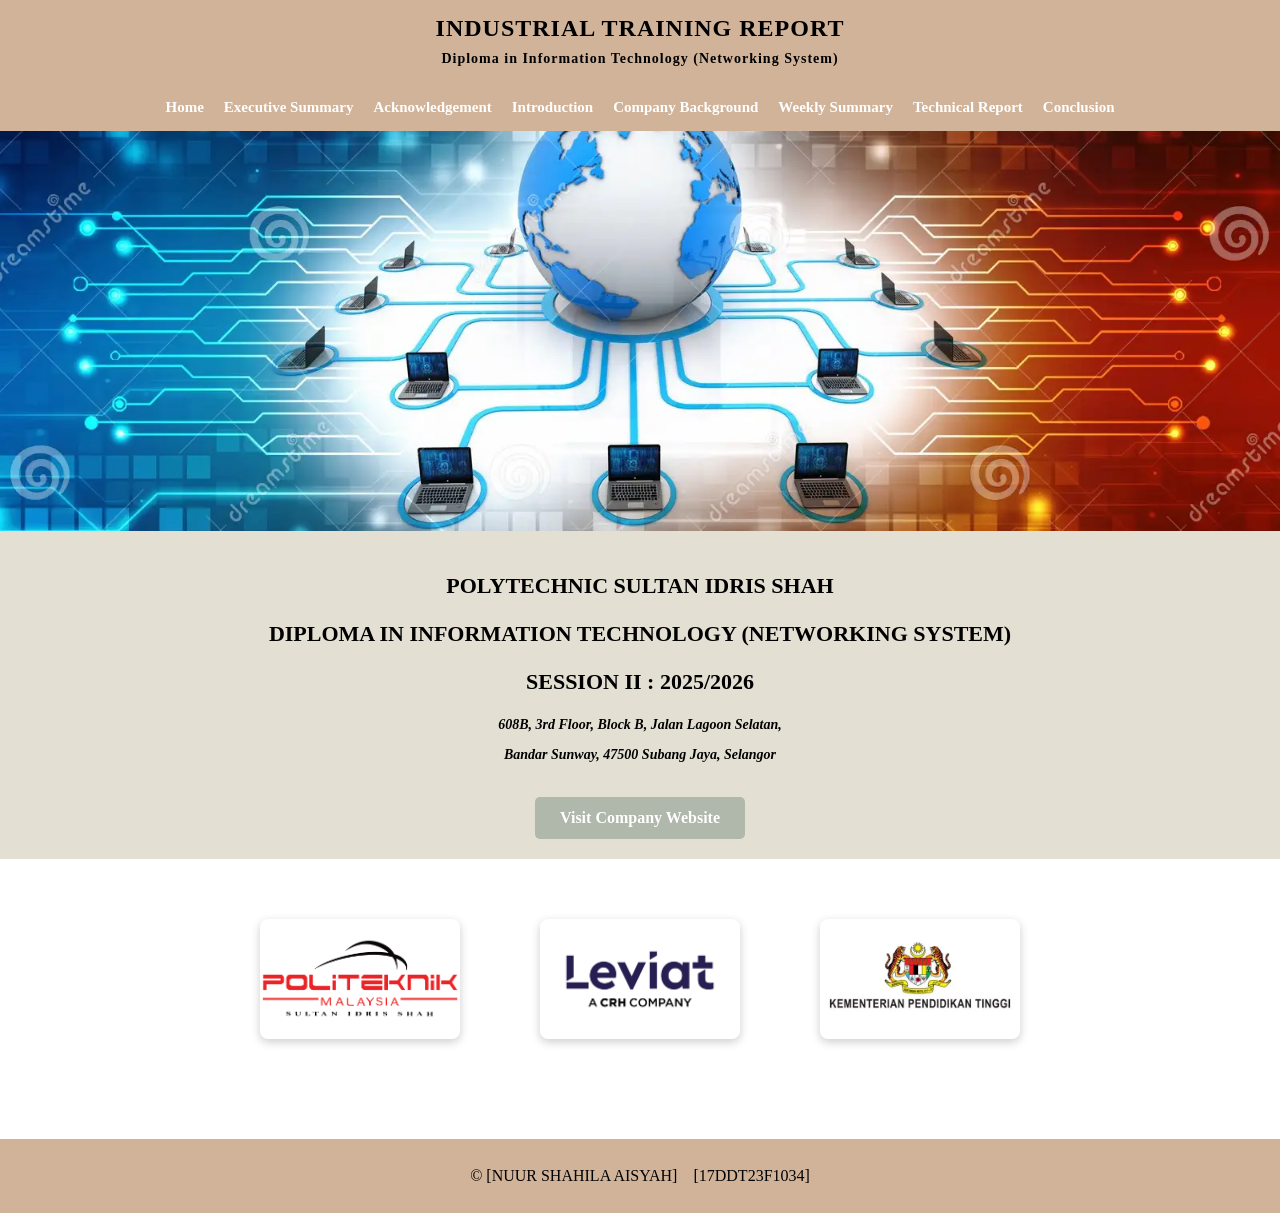
<file: index.html>
<!DOCTYPE html>
<html>
<head>

<meta name="viewport" content="width=device-width, initial-scale=1.0">

<title>Industrial Training Report</title>

<style>

body{
margin:0;
font-family:"Times New Roman", Times, serif;
}

.header{
background:#D1B399;
color:black;
text-align:center;
padding:15px;
font-size:24px;
font-weight:bold;
letter-spacing:1px;
}


nav{
background:#D1B399;
padding:15px;
position:relative;
text-align:center;
}

.nav-links{
display:flex;
justify-content:center;
align-items:center;
flex-wrap:wrap;
gap:20px;
}

.nav-links a{
color:white;
text-decoration:none;
font-weight:bold;
position:relative;
font-size:15px;
}

.nav-links a::after{
content:"";
width:0%;
height:2px;
background:white;
position:absolute;
left:0;
bottom:-4px;
transition:0.3s;
}

.nav-links a:hover::after{
width:100%;
}

.menu-toggle{
display:none;
font-size:24px;
color:white;
font-weight:bold;
cursor:pointer;
text-align:left;
}


.hero{
background-image:url("image/background.png.png");
background-size:cover;
background-position:center;
height:400px;
}


.title-section{
background:#E3DFD2;
color:black;
text-align:center;
padding:20px 15px;
font-size:22px;
font-weight:bold;
}

.website-btn{
display:inline-block;
margin-top:20px;
padding:12px 25px;
background:#B0B7AB;
color:white;
text-decoration:none;
border-radius:5px;
font-size:16px;
transition:0.3s;
}

.website-btn:hover{
background:#FFFFCC;
color:black;
}


.logo-section{
display:flex;
justify-content:center;
align-items:center;
gap:80px;
padding:60px;
background:white;
flex-wrap:wrap;
}

.logo-box{
width:200px;
height:120px;
display:flex;
justify-content:center;
align-items:center;
background:white;
border-radius:8px;
box-shadow:0 3px 10px rgba(0,0,0,0.2);
}

.logo-box img{
max-width:100%;
max-height:100%;
object-fit:contain;
}

strong{
color:black;
}

.company-address{
font-style:italic;
font-size:14px;
}


footer{
background:#D1B399;
color:black;
text-align:center;
padding:12px;
margin-top:40px;
}


@media (max-width:768px){

.header{
font-size:18px;
padding:12px;
}

.header span{
font-size:12px !important;
}

.menu-toggle{
display:block;
padding-left:10px;
text-align:left;
}

.nav-links{
display:none;
flex-direction:column;
background:#D1B399;
margin-top:15px;
padding:10px 0;
border-radius:8px;
}

.nav-links.active{
display:flex;
}

.nav-links a{
padding:10px;
font-size:16px;
}

.hero{
height:250px;
}

.title-section{
font-size:16px;
padding:20px;
line-height:1.6;
}

.website-btn{
font-size:14px;
padding:10px 18px;
}

.logo-section{
gap:30px;
padding:30px 20px;
}

.logo-box{
width:150px;
height:100px;
}

}

</style>
</head>

<body>

<div class="header">
INDUSTRIAL TRAINING REPORT<br>
<span style="font-size:14px;">Diploma in Information Technology (Networking System)</span>
</div>

<nav>

<div class="menu-toggle" onclick="toggleMenu()">☰ Menu</div>

<div class="nav-links" id="navLinks">
<a href="index.html">Home</a>
<a href="executive_summary.html">Executive Summary</a>
<a href="acknowledgement.html">Acknowledgement</a>
<a href="introduction.html">Introduction</a>
<a href="company_background.html">Company Background</a>
<a href="weekly_summary.html">Weekly Summary</a>
<a href="technical_report.html">Technical Report</a>
<a href="conclusion.html">Conclusion</a>
</div>

</nav>

<div class="hero"></div>

<div class="title-section">

<p>POLYTECHNIC SULTAN IDRIS SHAH</p>
<p>DIPLOMA IN INFORMATION TECHNOLOGY (NETWORKING SYSTEM)</p>
<p>SESSION II : 2025/2026</p>

<p class="company-address"> 
608B, 3rd Floor, Block B, Jalan Lagoon Selatan,
</p>

<p class="company-address">
Bandar Sunway, 47500 Subang Jaya, Selangor
</p>

<a href="https://www.leviat.com" target="_blank" class="website-btn">
Visit Company Website
</a>

</div>

<div class="logo-section">

<div class="logo-box">
<img src="image/politeknik.png">
</div>

<div class="logo-box">
<img src="image/Leviat Logo.png.jpg">
</div>

<div class="logo-box">
<img src="image/kementerian.png">
</div>

</div>
 
<footer>
<p>©  [NUUR SHAHILA AISYAH] &nbsp;&nbsp; [17DDT23F1034]</p>
</footer>

<script>

function toggleMenu(){
var menu=document.getElementById("navLinks");
menu.classList.toggle("active");
}

</script>
 
</body>
</html>
</file>
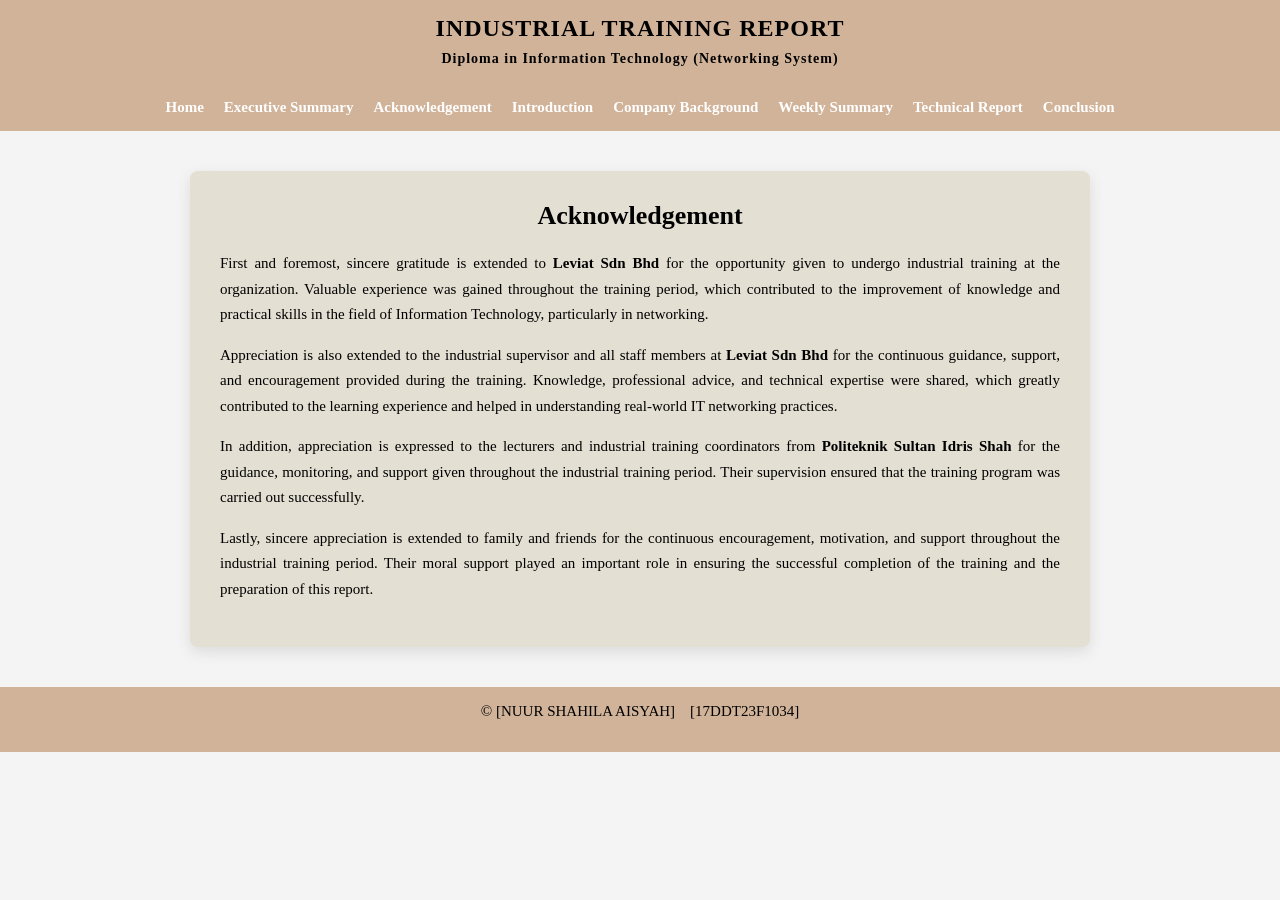
<file: acknowledgement.html>
<!DOCTYPE html>
<html>
<head>

<meta name="viewport" content="width=device-width, initial-scale=1.0">

<title>Industrial Training Report - Acknowledgement</title>

<style>

*{
margin:0;
padding:0;
box-sizing:border-box;
}

body{
font-family:"Times New Roman", Times, serif;
background-color:#f4f4f4;
color:#000;
}

.header{
background:#D1B399;
color:black;
text-align:center;
padding:15px;
font-size:24px;
font-weight:bold;
letter-spacing:1px;
}

nav{
background:#D1B399;
padding:15px;
position:relative;
text-align:center;
}

.nav-links{
display:flex;
justify-content:center;
align-items:center;
flex-wrap:wrap;
gap:20px;
}

.nav-links a{
color:white;
text-decoration:none;
font-weight:bold;
position:relative;
font-size:15px;
}

.nav-links a::after{
content:"";
width:0%;
height:2px;
background:white;
position:absolute;
left:0;
bottom:-4px;
transition:0.3s;
}

.nav-links a:hover::after{
width:100%;
}

.menu-toggle{
display:none;
font-size:24px;
color:white;
font-weight:bold;
cursor:pointer;
text-align:left;
}

.container{
max-width:900px;
margin:40px auto;
padding:30px;
background:#E3DFD2;
border-radius:8px;
box-shadow:0 5px 15px rgba(0,0,0,0.1);
text-align:justify;
}

h1{
font-size:26px;
color:black;
margin-bottom:20px;
text-align:center;
}

p{
font-size:15px;
margin-bottom:15px;
line-height:1.7;
}

strong{
color:black;
font-weight:bold;
}

footer{
background:#D1B399;
color:black;
text-align:center;
padding:12px;
margin-top:40px;
}

@media (max-width:768px){

.header{
font-size:18px;
padding:12px;
}

.header span{
font-size:12px !important;
}

.menu-toggle{
display:block;
padding-left:10px;
text-align:left;
}

.nav-links{
display:none;
flex-direction:column;
background:#D1B399;
margin-top:15px;
padding:10px 0;
border-radius:8px;
}

.nav-links.active{
display:flex;
}

.nav-links a{
padding:10px;
font-size:16px;
}

.container{
width:92%;
padding:20px;
margin:25px auto;
}

h1{
font-size:22px;
}

p{
font-size:14px;
line-height:1.8;
}

}

</style>
</head>

<body>

<div class="header">
INDUSTRIAL TRAINING REPORT<br>
<span style="font-size:14px;">Diploma in Information Technology (Networking System)</span>
</div>

<nav>

<div class="menu-toggle" onclick="toggleMenu()">☰ Menu</div>

<div class="nav-links" id="navLinks">
<a href="index.html">Home</a>
<a href="executive_summary.html">Executive Summary</a>
<a href="acknowledgement.html">Acknowledgement</a>
<a href="introduction.html">Introduction</a>
<a href="company_background.html">Company Background</a>
<a href="weekly_summary.html">Weekly Summary</a>
<a href="technical_report.html">Technical Report</a>
<a href="conclusion.html">Conclusion</a>
</div>

</nav>

<div class="container">

<h1>Acknowledgement</h1>

<p>
First and foremost, sincere gratitude is extended to <strong>Leviat Sdn Bhd</strong> for the opportunity given to undergo industrial training at the organization. Valuable experience was gained throughout the training period, which contributed to the improvement of knowledge and practical skills in the field of Information Technology, particularly in networking.
</p>

<p>
Appreciation is also extended to the industrial supervisor and all staff members at <strong>Leviat Sdn Bhd</strong> for the continuous guidance, support, and encouragement provided during the training. Knowledge, professional advice, and technical expertise were shared, which greatly contributed to the learning experience and helped in understanding real-world IT networking practices.
</p>

<p>
In addition, appreciation is expressed to the lecturers and industrial training coordinators from <strong>Politeknik Sultan Idris Shah</strong> for the guidance, monitoring, and support given throughout the industrial training period. Their supervision ensured that the training program was carried out successfully.
</p>

<p>
Lastly, sincere appreciation is extended to family and friends for the continuous encouragement, motivation, and support throughout the industrial training period. Their moral support played an important role in ensuring the successful completion of the training and the preparation of this report.
</p>

</div>

<footer>
<p>©  [NUUR SHAHILA AISYAH] &nbsp;&nbsp; [17DDT23F1034]</p>
</footer>

<script>

function toggleMenu(){
var menu=document.getElementById("navLinks");
menu.classList.toggle("active");
}

</script>
  
</body>
</html>
</file>
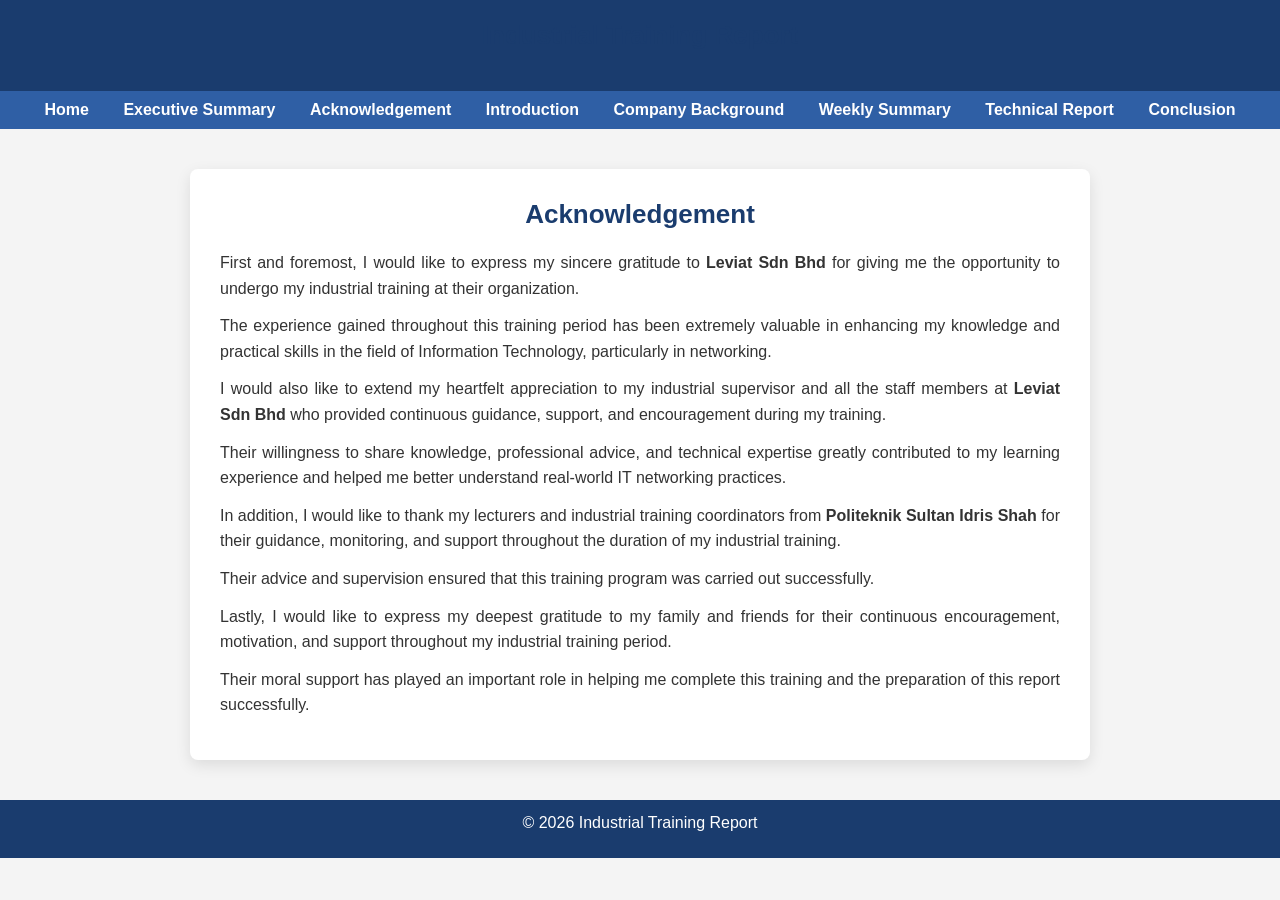
<file: acknowlegement.html>
<!DOCTYPE html>
<html>
<head>
<title>Industrial Training Report - Acknowledgement</title>
<style>
/* Reset default browser styling */
* {
  margin: 0;
  padding: 0;
  box-sizing: border-box;
}

body {
  font-family: Arial, sans-serif;
  background-color: #f4f4f4;
  color: #333;
}

/* Header & Navigation */
header {
  background: #1a3c6e;
  color: white;
  text-align: center;
  padding: 20px 0;
}

nav {
  background: #2f5fa5;
  padding: 10px;
  text-align: center;
}

nav a {
  color: white;
  margin: 0 15px;
  text-decoration: none;
  font-weight: bold;
}

nav a:hover {
  text-decoration: underline;
}

/* Container for content */
.container {
  max-width: 900px;
  margin: 40px auto;
  padding: 30px;
  background: white;
  border-radius: 8px;
  box-shadow: 0 5px 15px rgba(0,0,0,0.1);
  text-align: justify; /* Justify text */
}

/* Titles */
h1 {
  font-size: 26px;
  color: #1a3c6e;
  margin-bottom: 20px;
  text-align: center;
}

p {
  font-size: 16px;
  margin-bottom: 12px;
  line-height: 1.6;
}

/* Footer */
footer {
  background: #1a3c6e;
  color: white;
  text-align: center;
  padding: 10px 0;
  margin-top: 40px;
}
</style>
</head>
<body>

<header>
  <h1>Industrial Training Report</h1>
</header>

<nav>
  <a href="index.html">Home</a>
  <a href="executive_summary.html">Executive Summary</a>
  <a href="Acknowledgement.html">Acknowledgement</a>
  <a href="Introduction.html">Introduction</a>
  <a href="Company_background.html">Company Background</a>
  <a href="Weekly_summary.html">Weekly Summary</a>
  <a href="Technical_report.html">Technical Report</a>
  <a href="Conclusion.html">Conclusion</a>
</nav>

<div class="container">
  <h1>Acknowledgement</h1>
  
  <p>First and foremost, I would like to express my sincere gratitude to <strong>Leviat Sdn Bhd</strong> for giving me the opportunity to undergo my industrial training at their organization.</p>
  
  <p>The experience gained throughout this training period has been extremely valuable in enhancing my knowledge and practical skills in the field of Information Technology, particularly in networking.</p>

  <p>I would also like to extend my heartfelt appreciation to my industrial supervisor and all the staff members at <strong>Leviat Sdn Bhd</strong> who provided continuous guidance, support, and encouragement during my training.</p>
  
  <p>Their willingness to share knowledge, professional advice, and technical expertise greatly contributed to my learning experience and helped me better understand real-world IT networking practices.</p>

  <p>In addition, I would like to thank my lecturers and industrial training coordinators from <strong>Politeknik Sultan Idris Shah</strong> for their guidance, monitoring, and support throughout the duration of my industrial training.</p>
  
  <p>Their advice and supervision ensured that this training program was carried out successfully.</p>

  <p>Lastly, I would like to express my deepest gratitude to my family and friends for their continuous encouragement, motivation, and support throughout my industrial training period.</p>
  
  <p>Their moral support has played an important role in helping me complete this training and the preparation of this report successfully.</p>

</div>

<footer>
  <p>© 2026 Industrial Training Report</p>
</footer>

</body>
</html>
</file>
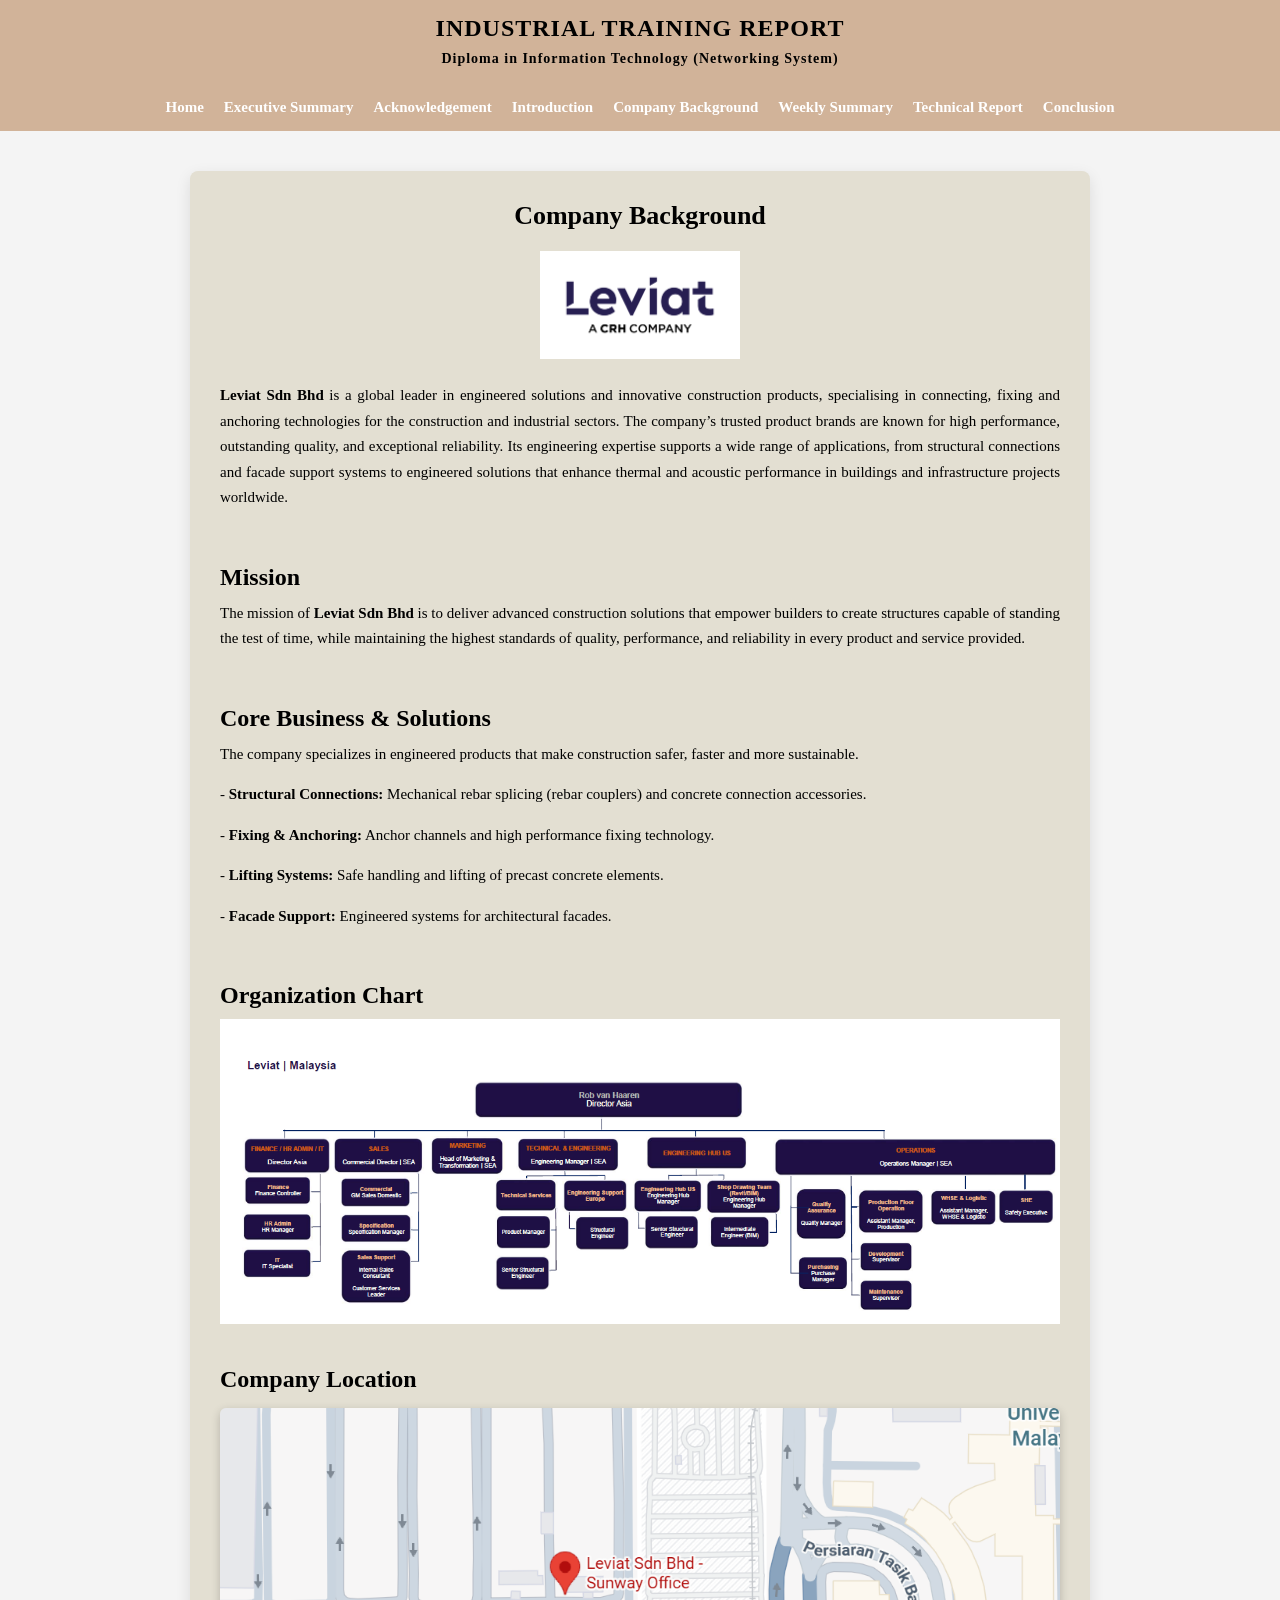
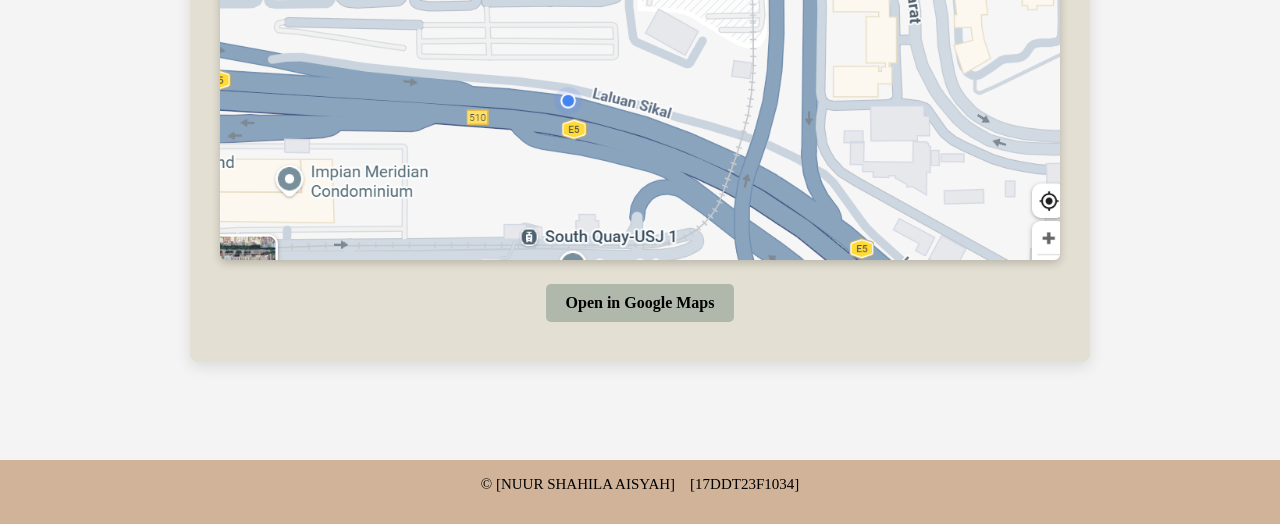
<file: company_background.html>
<!DOCTYPE html>
<html>
<head>

<meta name="viewport" content="width=device-width, initial-scale=1.0">

<title>Industrial Training Report - Company Background</title>

<style>

*{
margin:0;
padding:0;
box-sizing:border-box;
}

body{
font-family:"Times New Roman", Times, serif;
background-color:#f4f4f4;
color:black;
}

.header{
background:#D1B399;
color:black;
text-align:center;
padding:15px;
font-size:24px;
font-weight:bold;
letter-spacing:1px;
}

nav{
background:#D1B399;
padding:15px;
position:relative;
text-align:center;
}

.nav-links{
display:flex;
justify-content:center;
align-items:center;
flex-wrap:wrap;
gap:20px;
}

.nav-links a{
color:white;
text-decoration:none;
font-weight:bold;
position:relative;
font-size:15px;
}

.nav-links a::after{
content:"";
width:0%;
height:2px;
background:white;
position:absolute;
left:0;
bottom:-4px;
transition:0.3s;
}

.nav-links a:hover::after{
width:100%;
}

.menu-toggle{
display:none;
font-size:24px;
color:white;
font-weight:bold;
cursor:pointer;
text-align:left;
}

.container{
max-width:900px;
margin:40px auto;
padding:30px;
background:#E3DFD2;
border-radius:8px;
box-shadow:0 5px 15px rgba(0,0,0,0.1);
text-align:justify;
}

h1{
font-size:26px;
color:black;
margin-bottom:20px;
text-align:center;
}

h2{
margin-top:20px;
margin-bottom:10px;
color:black;
}

p{
font-size:15px;
margin-bottom:15px;
line-height:1.7;
}

strong{
color:black;
}


.company-logo{
text-align:center;
margin-bottom:20px;
}

.company-logo img{
max-width:200px;
}


.map-image{
text-align:center;
margin-top:15px;
}

.map-image img{
max-width:100%;
border-radius:6px;
margin-bottom:10px;
box-shadow:0 3px 10px rgba(0,0,0,0.2);
}


.map-btn{
display:block;
margin:10px auto;
padding:10px 20px;
background:#B0B7AB;
color:black;
text-decoration:none;
border-radius:5px;
font-weight:bold;
width:fit-content;
transition:0.3s;
}

.map-btn:hover{
background:#9EA596;
}


footer{
background:#D1B399;
color:black;
text-align:center;
padding:12px;
margin-top:40px;
}


@media (max-width:768px){

.header{
font-size:18px;
padding:12px;
}

.header span{
font-size:12px !important;
}

.menu-toggle{
display:block;
padding-left:10px;
text-align:left;
}

.nav-links{
display:none;
flex-direction:column;
background:#D1B399;
margin-top:15px;
padding:10px 0;
border-radius:8px;
}

.nav-links.active{
display:flex;
}

.nav-links a{
padding:10px;
font-size:16px;
}

.container{
width:92%;
padding:20px;
margin:25px auto;
}

h1{
font-size:22px;
}

h2{
font-size:20px;
}

p{
font-size:14px;
line-height:1.8;
}

.company-logo img{
max-width:160px;
}

.map-btn{
font-size:14px;
padding:10px 18px;
}

}

</style>

</head>

<body>

<div class="header">
INDUSTRIAL TRAINING REPORT<br>
<span style="font-size:14px;">Diploma in Information Technology (Networking System)</span>
</div>

<nav>

<div class="menu-toggle" onclick="toggleMenu()">☰ Menu</div>

<div class="nav-links" id="navLinks">
<a href="index.html">Home</a>
<a href="executive_summary.html">Executive Summary</a>
<a href="acknowledgement.html">Acknowledgement</a>
<a href="introduction.html">Introduction</a>
<a href="company_background.html">Company Background</a>
<a href="weekly_summary.html">Weekly Summary</a>
<a href="technical_report.html">Technical Report</a>
<a href="conclusion.html">Conclusion</a>
</div>

</nav>

<div class="container">

<h1>Company Background</h1>

<div class="company-logo">
<img src="image/Leviat Logo.png.jpg" alt="Leviat Logo">
</div>

<p>
<strong>Leviat Sdn Bhd</strong> is a global leader in engineered solutions and innovative construction products, specialising in connecting, fixing and anchoring technologies for the construction and industrial sectors. The company’s trusted product brands are known for high performance, outstanding quality, and exceptional reliability. Its engineering expertise supports a wide range of applications, from structural connections and facade support systems to engineered solutions that enhance thermal and acoustic performance in buildings and infrastructure projects worldwide.
</p>

<br>

<h2>Mission</h2>

<p>
The mission of <strong>Leviat Sdn Bhd</strong> is to deliver advanced construction solutions that empower builders to create structures capable of standing the test of time, while maintaining the highest standards of quality, performance, and reliability in every product and service provided.
</p>

<br>

<h2>Core Business & Solutions</h2>

<p>
The company specializes in engineered products that make construction safer, faster and more sustainable.
</p>

<p>
- <strong>Structural Connections:</strong> Mechanical rebar splicing (rebar couplers) and concrete connection accessories.
</p>

<p>
- <strong>Fixing & Anchoring:</strong> Anchor channels and high performance fixing technology.
</p>

<p>
- <strong>Lifting Systems:</strong> Safe handling and lifting of precast concrete elements.
</p>

<p>
- <strong>Facade Support:</strong> Engineered systems for architectural facades.
</p>

<br>

<h2>Organization Chart</h2>

<div style="text-align:center; margin-top:10px;">
<img src="image/chart.png" alt="Organization Chart" style="max-width:100%;">
</div>

<br>

<h2>Company Location</h2>

<div class="map-image">

<img src="image/maps.png" alt="Company Location">

<a href="https://maps.google.com/?q=Leviat+Bandar+Sunway" 
target="_blank" 
class="map-btn">
Open in Google Maps
</a>

</div>

</div>

<br>
  
<footer>
<p>© [NUUR SHAHILA AISYAH] &nbsp;&nbsp; [17DDT23F1034]</p>
</footer>

<script>

function toggleMenu(){
var menu=document.getElementById("navLinks");
menu.classList.toggle("active");
}

</script>
  
</body>
</html>
</file>
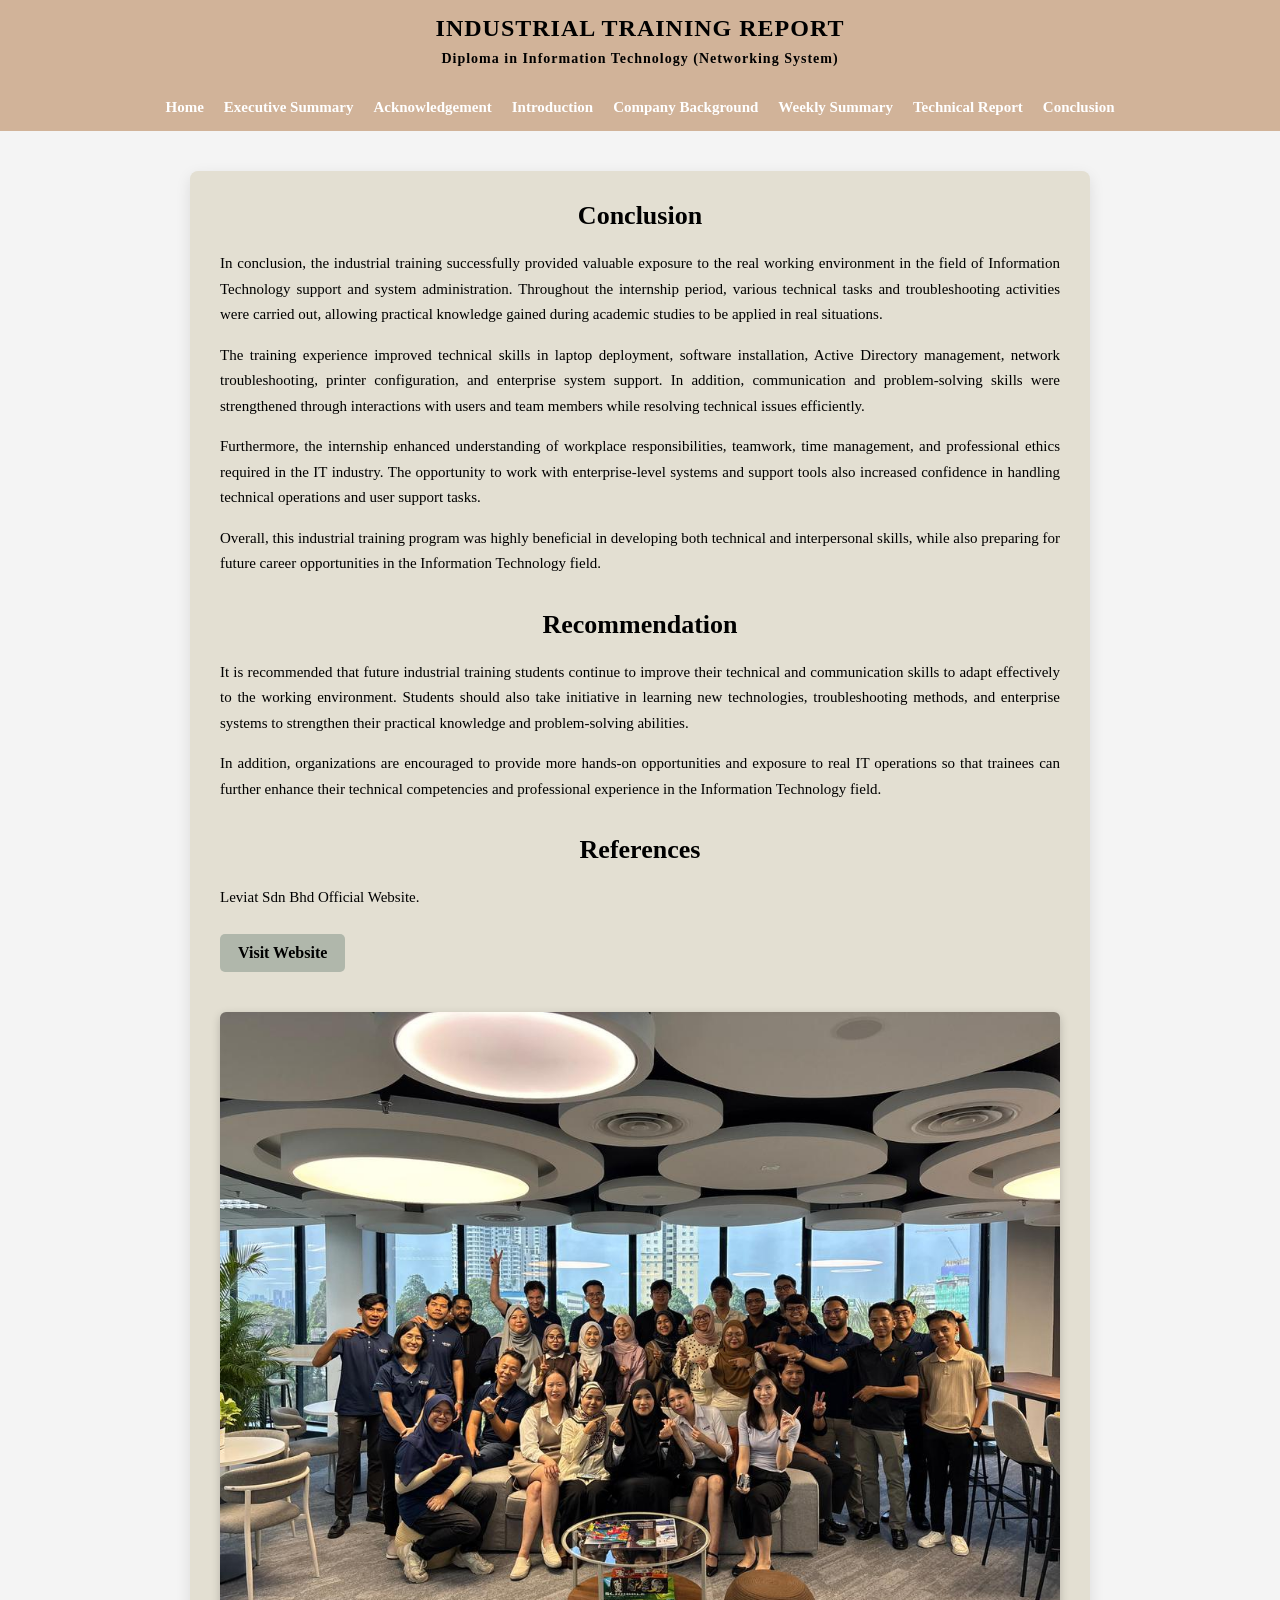
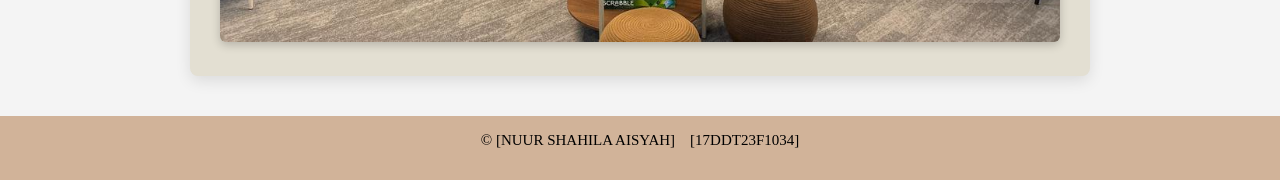
<file: conclusion.html>
<!DOCTYPE html>
<html>
<head>

<meta name="viewport" content="width=device-width, initial-scale=1.0">

<title>Industrial Training Report - Conclusion</title>

<style>

*{
margin:0;
padding:0;
box-sizing:border-box;
}

body{
font-family:"Times New Roman", Times, serif;
background-color:#f4f4f4;
color:black;
}


.header{
background:#D1B399;
color:black;
text-align:center;
padding:15px;
font-size:24px;
font-weight:bold;
letter-spacing:1px;
}


nav{
background:#D1B399;
padding:15px;
position:relative;
text-align:center;
}

.nav-links{
display:flex;
justify-content:center;
align-items:center;
flex-wrap:wrap;
gap:20px;
}

.nav-links a{
color:white;
text-decoration:none;
font-weight:bold;
position:relative;
font-size:15px;
}

.nav-links a::after{
content:"";
width:0%;
height:2px;
background:white;
position:absolute;
left:0;
bottom:-4px;
transition:0.3s;
}

.nav-links a:hover::after{
width:100%;
}

.menu-toggle{
display:none;
font-size:24px;
color:white;
font-weight:bold;
cursor:pointer;
text-align:left;
}

@keyframes fadeIn{
from{opacity:0;}
to{opacity:1;}
}


.container{
max-width:900px;
margin:40px auto;
padding:30px;
background:#E3DFD2;
border-radius:8px;
box-shadow:0 5px 15px rgba(0,0,0,0.1);
text-align:justify;
}

h1{
font-size:26px;
color:black;
margin-bottom:20px;
text-align:center;
}

p{
font-size:15px;
margin-bottom:15px;
line-height:1.7;
}

.conclusion-image{
text-align:center;
margin-top:25px;
}

.conclusion-image img{
max-width:100%;
border-radius:6px;
box-shadow:0 3px 10px rgba(0,0,0,0.2);
cursor:pointer;
transition:0.3s;
}

.conclusion-image img:hover{
transform:scale(1.02);
}


.popup{
display:none;
position:fixed;
top:0;
left:0;
width:100%;
height:100%;
background:rgba(0,0,0,0.85);
justify-content:center;
align-items:center;
z-index:999;
padding:20px;
}

.popup img{
max-width:90%;
max-height:90%;
border-radius:10px;
box-shadow:0 5px 20px rgba(0,0,0,0.4);
}

.popup span{
position:absolute;
top:20px;
right:30px;
font-size:35px;
color:white;
cursor:pointer;
font-weight:bold;
}


.reference-btn{
display:inline-block;
margin-top:8px;
margin-bottom:15px;
padding:10px 18px;
background:#B0B7AB;
color:black;
text-decoration:none;
border-radius:5px;
font-weight:bold;
transition:0.3s;
}

.reference-btn:hover{
background:#9EA596;
}


footer{
background:#D1B399;
color:black;
text-align:center;
padding:12px;
margin-top:40px;
}


@media (max-width:768px){

.header{
background:#D1B399;
color:black;
text-align:center;
padding:15px;
font-size:24px;
font-weight:bold;
letter-spacing:1px;
}

.header span{
font-size:14px !important;
}

.menu-toggle{
display:block;
padding-left:10px;
text-align:left;
}

.nav-links{
display:none;
flex-direction:column;
background:#D1B399;
margin-top:15px;
padding:10px 0;
border-radius:8px;
animation:fadeIn 0.3s ease;
}

.nav-links.active{
display:flex;
}

.nav-links a{
padding:10px;
font-size:16px;
}

.container{
width:92%;
margin:25px auto;
padding:20px;
}

h1{
font-size:22px;
}

p{
font-size:14px;
line-height:1.8;
}

.popup img{
max-width:95%;
max-height:80%;
}

}

</style>

</head>

<body>

<div class="header">
INDUSTRIAL TRAINING REPORT<br>
<span style="font-size:14px;">Diploma in Information Technology (Networking System)</span>
</div>

<nav>

<div class="menu-toggle" onclick="toggleMenu()">☰ Menu</div>

<div class="nav-links" id="navLinks">
<a href="index.html">Home</a>
<a href="executive_summary.html">Executive Summary</a>
<a href="acknowledgement.html">Acknowledgement</a>
<a href="introduction.html">Introduction</a>
<a href="company_background.html">Company Background</a>
<a href="weekly_summary.html">Weekly Summary</a>
<a href="technical_report.html">Technical Report</a>
<a href="conclusion.html">Conclusion</a>
</div>

</nav>

<div class="container">

<h1>Conclusion</h1>

<p>
In conclusion, the industrial training successfully provided valuable exposure to the real working environment in the field of Information Technology support and system administration. Throughout the internship period, various technical tasks and troubleshooting activities were carried out, allowing practical knowledge gained during academic studies to be applied in real situations.
</p>

<p>
The training experience improved technical skills in laptop deployment, software installation, Active Directory management, network troubleshooting, printer configuration, and enterprise system support. In addition, communication and problem-solving skills were strengthened through interactions with users and team members while resolving technical issues efficiently.
</p>

<p>
Furthermore, the internship enhanced understanding of workplace responsibilities, teamwork, time management, and professional ethics required in the IT industry. The opportunity to work with enterprise-level systems and support tools also increased confidence in handling technical operations and user support tasks.
</p>

<p>
Overall, this industrial training program was highly beneficial in developing both technical and interpersonal skills, while also preparing for future career opportunities in the Information Technology field.
</p>

<br>

<h1>Recommendation</h1>

<p>
It is recommended that future industrial training students continue to improve their technical and communication skills to adapt effectively to the working environment. Students should also take initiative in learning new technologies, troubleshooting methods, and enterprise systems to strengthen their practical knowledge and problem-solving abilities.
</p>

<p>
In addition, organizations are encouraged to provide more hands-on opportunities and exposure to real IT operations so that trainees can further enhance their technical competencies and professional experience in the Information Technology field.
</p>

<br>

<h1>References</h1>

<p>Leviat Sdn Bhd Official Website.</p>
<a href="https://www.leviat.com" target=_"blank" class="reference-btn">
Visit Website
</a>

  
<div class="conclusion-image">
<img src="image/conclusion.png"
alt="Conclusion Image"
onclick="showPopup(this.src)">
</div>

</div>

<!-- POPUP -->
<div id="popup" class="popup">
<span onclick="closePopup()">×</span>
<img id="popupImg">
</div>

<footer>
<p>©  [NUUR SHAHILA AISYAH] &nbsp;&nbsp; [17DDT23F1034]</p>
</footer>

<script>

function toggleMenu(){
var menu=document.getElementById("navLinks");
menu.classList.toggle("active");
}

function showPopup(src){
document.getElementById("popup").style.display="flex";
document.getElementById("popupImg").src=src;
}

function closePopup(){
document.getElementById("popup").style.display="none";
}

</script>
  
</body>
</html>
</file>
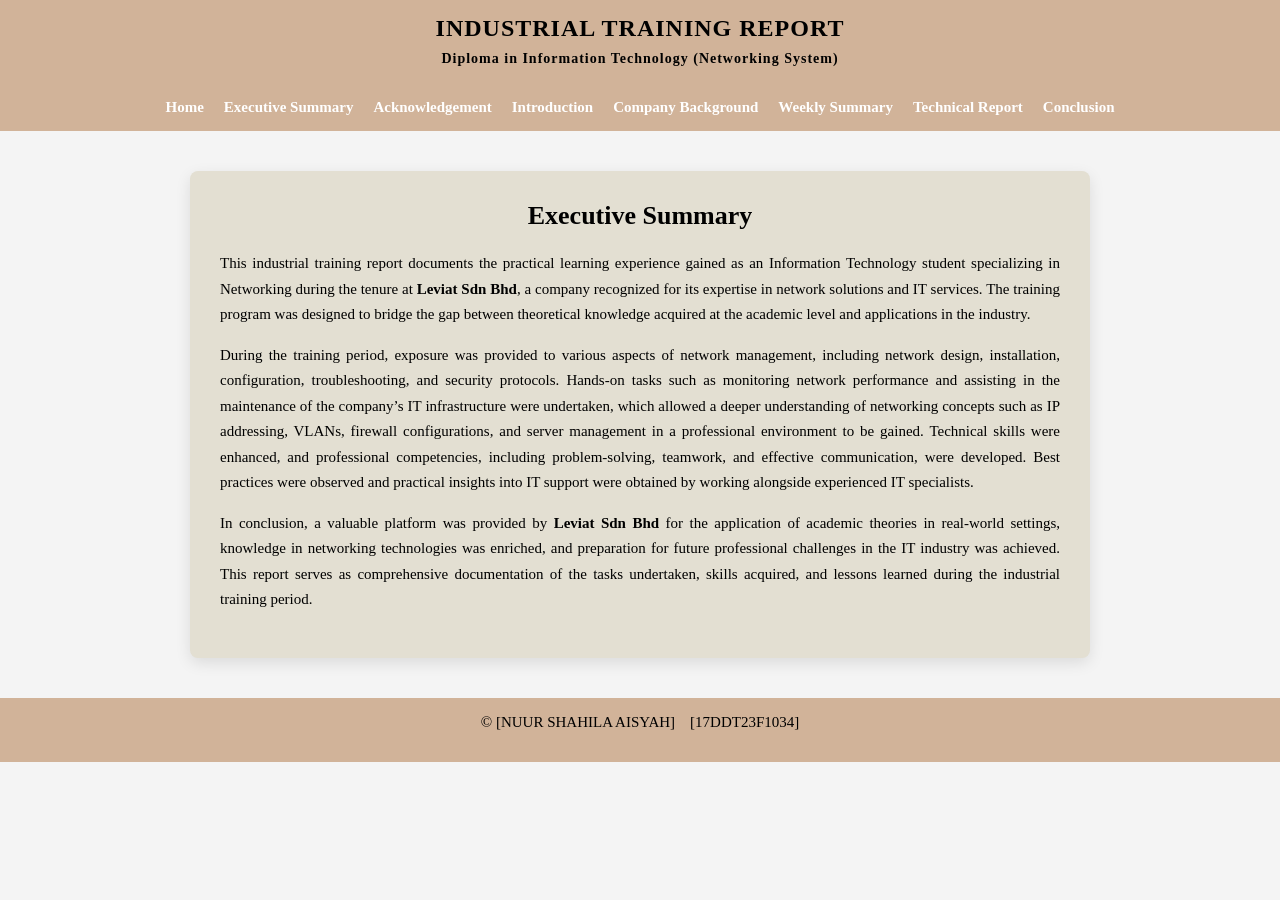
<file: executive_summary.html>
<!DOCTYPE html>
<html>
<head>

<meta name="viewport" content="width=device-width, initial-scale=1.0">

<title>Industrial Training Report - Executive Summary</title>

<style>

*{
margin:0;
padding:0;
box-sizing:border-box;
}

body{
font-family:"Times New Roman", Times, serif;
background-color:#f4f4f4;
color:black;
}


.header{
background:#D1B399;
color:black;
text-align:center;
padding:15px;
font-size:24px;
font-weight:bold;
letter-spacing:1px;
}


nav{
background:#D1B399;
padding:15px;
position:relative;
text-align:center;
}

.nav-links{
display:flex;
justify-content:center;
align-items:center;
flex-wrap:wrap;
gap:20px;
}

.nav-links a{
color:white;
text-decoration:none;
font-weight:bold;
position:relative;
font-size:15px;
}

.nav-links a::after{
content:"";
width:0%;
height:2px;
background:white;
position:absolute;
left:0;
bottom:-4px;
transition:0.3s;
}

.nav-links a:hover::after{
width:100%;
}

.menu-toggle{
display:none;
font-size:24px;
color:white;
font-weight:bold;
cursor:pointer;
text-align:left;
}


.container{
max-width:900px;
margin:40px auto;
padding:30px;
background:#E3DFD2;
border-radius:8px;
box-shadow:0 5px 15px rgba(0,0,0,0.1);
text-align:justify;
}

h1{
font-size:26px;
color:black;
margin-bottom:20px;
text-align:center;
}

p{
font-size:15px;
margin-bottom:15px;
line-height:1.7;
}

strong{
color:black;
}


footer{
background:#D1B399;
color:black;
text-align:center;
padding:12px;
margin-top:40px;
}


@media (max-width:768px){

.header{
font-size:18px;
padding:12px;
}

.header span{
font-size:12px !important;
}

.menu-toggle{
display:block;
padding-left:10px;
text-align:left;
}

.nav-links{
display:none;
flex-direction:column;
background:#D1B399;
margin-top:15px;
padding:10px 0;
border-radius:8px;
}

.nav-links.active{
display:flex;
}

.nav-links a{
padding:10px;
font-size:16px;
}

.container{
width:92%;
padding:20px;
margin:25px auto;
}

h1{
font-size:22px;
}

p{
font-size:14px;
line-height:1.8;
}

}

</style>

</head>

<body>

<div class="header">
INDUSTRIAL TRAINING REPORT<br>
<span style="font-size:14px;">Diploma in Information Technology (Networking System)</span>
</div>

<nav>

<div class="menu-toggle" onclick="toggleMenu()">☰ Menu</div>

<div class="nav-links" id="navLinks">
<a href="index.html">Home</a>
<a href="executive_summary.html">Executive Summary</a>
<a href="acknowledgement.html">Acknowledgement</a>
<a href="introduction.html">Introduction</a>
<a href="company_background.html">Company Background</a>
<a href="weekly_summary.html">Weekly Summary</a>
<a href="technical_report.html">Technical Report</a>
<a href="conclusion.html">Conclusion</a>
</div>

</nav>

<div class="container">

<h1>Executive Summary</h1>
  
<p>
This industrial training report documents the practical learning experience gained as an Information Technology student specializing in Networking during the tenure at <strong>Leviat Sdn Bhd</strong>, a company recognized for its expertise in network solutions and IT services. The training program was designed to bridge the gap between theoretical knowledge acquired at the academic level and applications in the industry.
</p>

<p>
During the training period, exposure was provided to various aspects of network management, including network design, installation, configuration, troubleshooting, and security protocols. Hands-on tasks such as monitoring network performance and assisting in the maintenance of the company’s IT infrastructure were undertaken, which allowed a deeper understanding of networking concepts such as IP addressing, VLANs, firewall configurations, and server management in a professional environment to be gained. Technical skills were enhanced, and professional competencies, including problem-solving, teamwork, and effective communication, were developed. Best practices were observed and practical insights into IT support were obtained by working alongside experienced IT specialists.
</p>

<p>
In conclusion, a valuable platform was provided by <strong>Leviat Sdn Bhd</strong> for the application of academic theories in real-world settings, knowledge in networking technologies was enriched, and preparation for future professional challenges in the IT industry was achieved. This report serves as comprehensive documentation of the tasks undertaken, skills acquired, and lessons learned during the industrial training period.
</p>

</div>

<footer>
<p>©  [NUUR SHAHILA AISYAH] &nbsp;&nbsp; [17DDT23F1034]</p>
</footer>
  
<script>

function toggleMenu(){
var menu=document.getElementById("navLinks");
menu.classList.toggle("active");
}

</script>
  
</body>
</html>
</file>
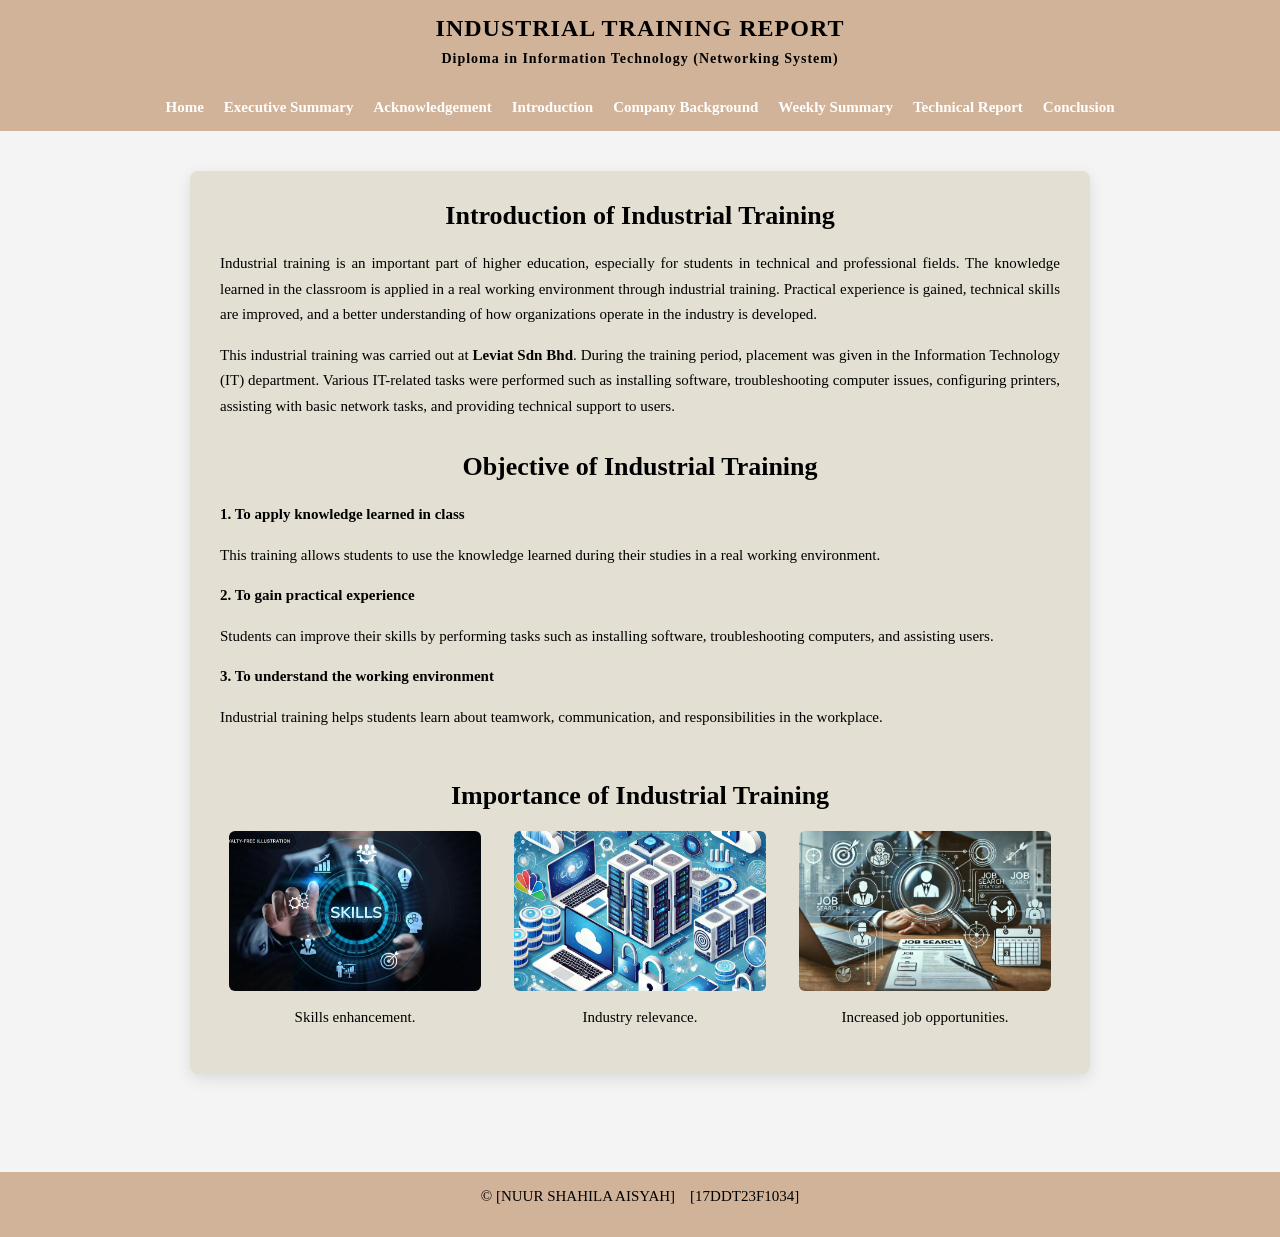
<file: introduction.html>
<!DOCTYPE html>
<html>
<head>

<meta name="viewport" content="width=device-width, initial-scale=1.0">

<title>Industrial Training Report - Introduction</title>

<style>

*{
margin:0;
padding:0;
box-sizing:border-box;
}

body{
font-family:"Times New Roman", Times, serif;
background-color:#f4f4f4;
color:black;
}


.header{
background:#D1B399;
color:black;
text-align:center;
padding:15px;
font-size:24px;
font-weight:bold;
letter-spacing:1px;
}


nav{
background:#D1B399;
padding:15px;
position:relative;
text-align:center;
}

.nav-links{
display:flex;
justify-content:center;
align-items:center;
flex-wrap:wrap;
gap:20px;
}

.nav-links a{
color:white;
text-decoration:none;
font-weight:bold;
position:relative;
font-size:15px;
}

.nav-links a::after{
content:"";
width:0%;
height:2px;
background:white;
position:absolute;
left:0;
bottom:-4px;
transition:0.3s;
}

.nav-links a:hover::after{
width:100%;
}

.menu-toggle{
display:none;
font-size:24px;
color:white;
font-weight:bold;
cursor:pointer;
text-align:left;
}


.container{
max-width:900px;
margin:40px auto;
padding:30px;
background:#E3DFD2;
border-radius:8px;
box-shadow:0 5px 15px rgba(0,0,0,0.1);
text-align:justify;
}

h1{
font-size:26px;
color:black;
margin-bottom:20px;
text-align:center;
}

p{
font-size:15px;
margin-bottom:15px;
line-height:1.7;
}

strong{
color:black;
}


.purpose-row{
display:flex;
justify-content:space-between;
text-align:center;
margin-top:20px;
gap:15px;
flex-wrap:wrap;
}

.purpose-box{
width:30%;
min-width:250px;
margin:auto;
}

.purpose-box img{
width:100%;
height:160px;
object-fit:cover;
border-radius:6px;
margin-bottom:10px;
}

.purpose-box p{
font-size:15px;
line-height:1.6;
}

footer{
background:#D1B399;
color:black;
text-align:center;
padding:12px;
margin-top:40px;
}


@media (max-width:768px){

.header{
font-size:18px;
padding:12px;
}

.header span{
font-size:12px !important;
}

.menu-toggle{
display:block;
padding-left:10px;
text-align:left;
}

.nav-links{
display:none;
flex-direction:column;
background:#D1B399;
margin-top:15px;
padding:10px 0;
border-radius:8px;
}

.nav-links.active{
display:flex;
}

.nav-links a{
padding:10px;
font-size:16px;
}

.container{
width:92%;
padding:20px;
margin:25px auto;
}

h1{
font-size:22px;
}

p{
font-size:14px;
line-height:1.8;
}

.purpose-row{
flex-direction:column;
align-items:center;
}

.purpose-box{
width:100%;
max-width:320px;
}

.purpose-box img{
height:200px;
}

}

</style>
</head>

<body>

<div class="header">
INDUSTRIAL TRAINING REPORT<br>
<span style="font-size:14px;">Diploma in Information Technology (Networking System)</span>
</div>

<nav>

<div class="menu-toggle" onclick="toggleMenu()">☰ Menu</div>

<div class="nav-links" id="navLinks">
<a href="index.html">Home</a>
<a href="executive_summary.html">Executive Summary</a>
<a href="acknowledgement.html">Acknowledgement</a>
<a href="introduction.html">Introduction</a>
<a href="company_background.html">Company Background</a>
<a href="weekly_summary.html">Weekly Summary</a>
<a href="technical_report.html">Technical Report</a>
<a href="conclusion.html">Conclusion</a>
</div>

</nav>

<div class="container">

<h1>Introduction of Industrial Training</h1>

<p>
Industrial training is an important part of higher education, especially for students in technical and professional fields. The knowledge learned in the classroom is applied in a real working environment through industrial training. Practical experience is gained, technical skills are improved, and a better understanding of how organizations operate in the industry is developed.
</p>

<p>
This industrial training was carried out at <strong>Leviat Sdn Bhd</strong>. During the training period, placement was given in the Information Technology (IT) department. Various IT-related tasks were performed such as installing software, troubleshooting computer issues, configuring printers, assisting with basic network tasks, and providing technical support to users.
</p>

<br>

<h1>Objective of Industrial Training</h1>

<p><strong>1. To apply knowledge learned in class</strong></p>
<p>
This training allows students to use the knowledge learned during their studies in a real working environment.
</p>

<p><strong>2. To gain practical experience</strong></p>
<p>
Students can improve their skills by performing tasks such as installing software, troubleshooting computers, and assisting users.
</p>

<p><strong>3. To understand the working environment</strong></p>
<p>
Industrial training helps students learn about teamwork, communication, and responsibilities in the workplace.
</p>

<br>
<br>

<h1>Importance of Industrial Training</h1>

<div class="purpose-row">

<div class="purpose-box">
<img src="image/Purpose1.png" alt="Purpose 1">
<p>Skills enhancement.</p>
</div>

<div class="purpose-box">
<img src="image/Purpose2.png" alt="Purpose 2">
<p>Industry relevance.</p>
</div>

<div class="purpose-box">
<img src="image/Purpose3.png" alt="Purpose 3">
<p>Increased job opportunities.</p>
</div>

</div>

</div>

<br>

<footer>
<p>© [NUUR SHAHILA AISYAH] &nbsp;&nbsp; [17DDT23F1034]</p>
</footer>

<script>

function toggleMenu(){
var menu=document.getElementById("navLinks");
menu.classList.toggle("active");
}

</script>
  
</body>
</html>
</file>
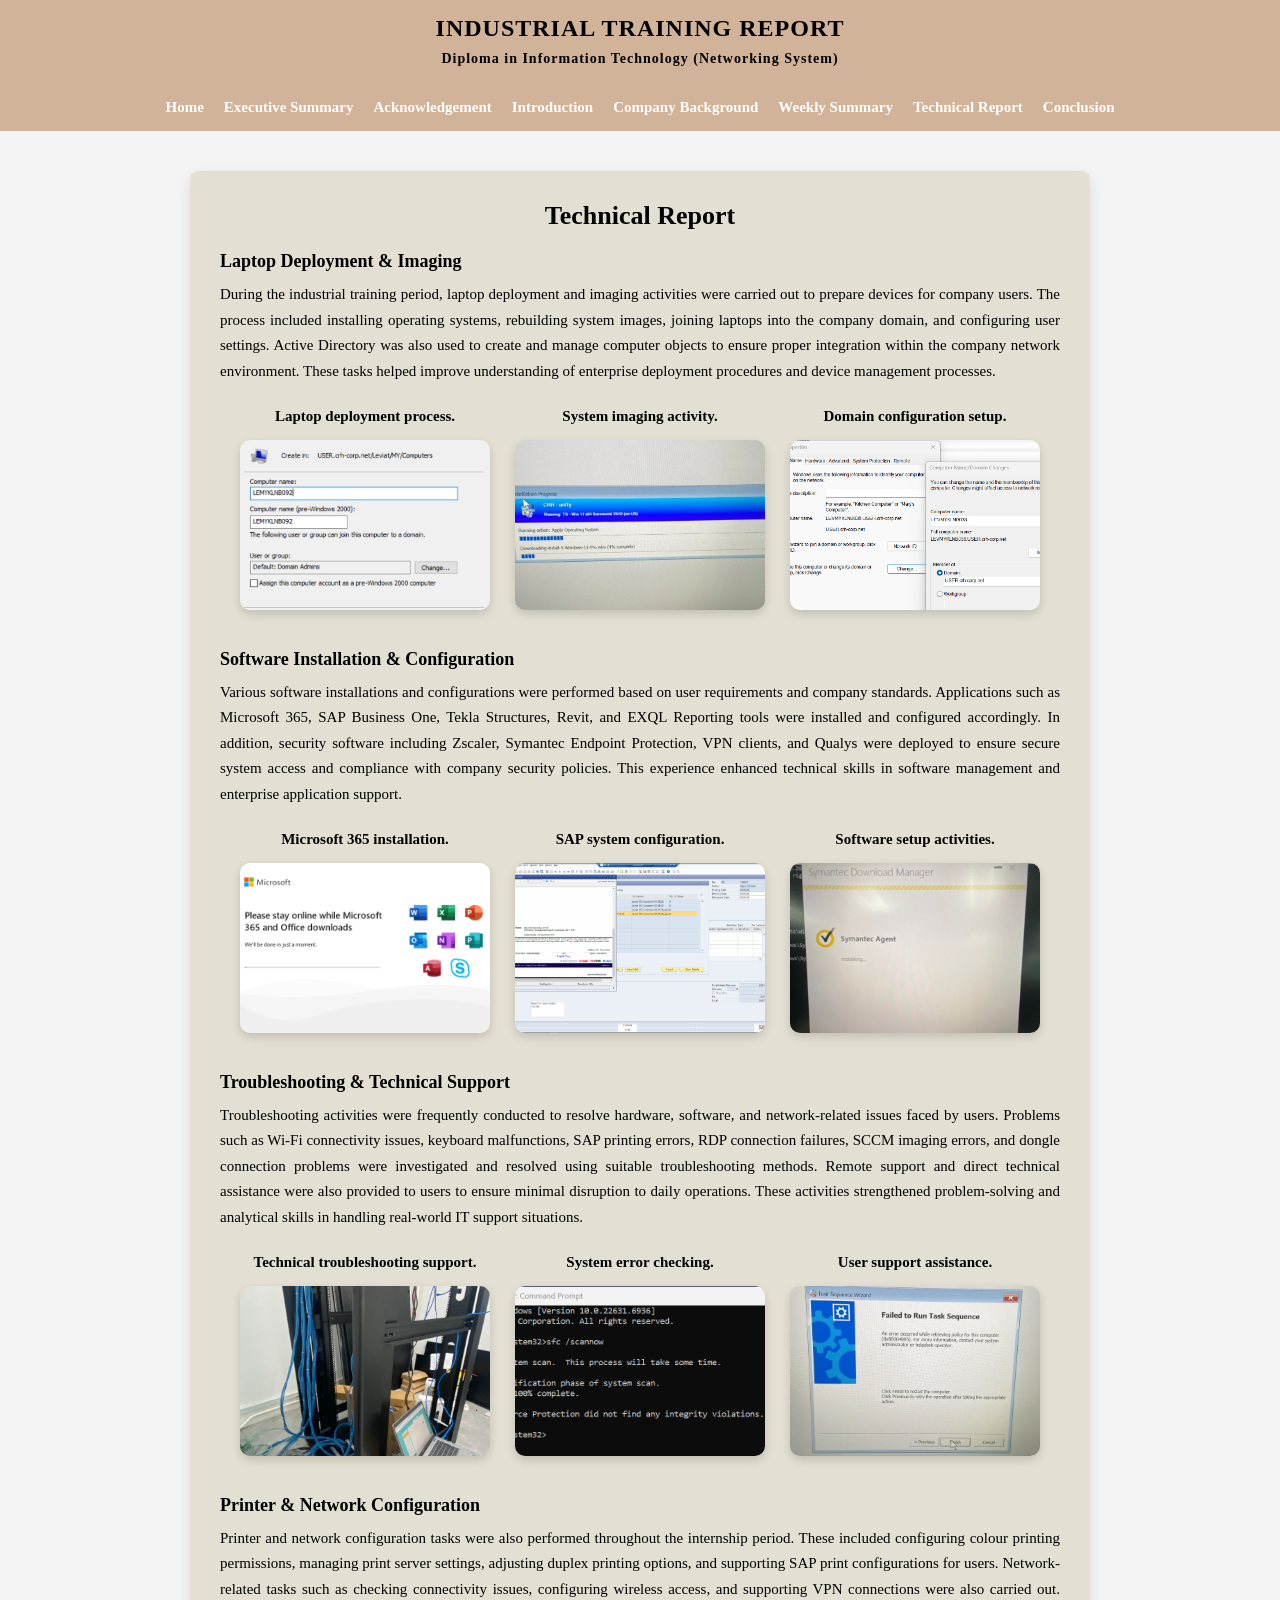
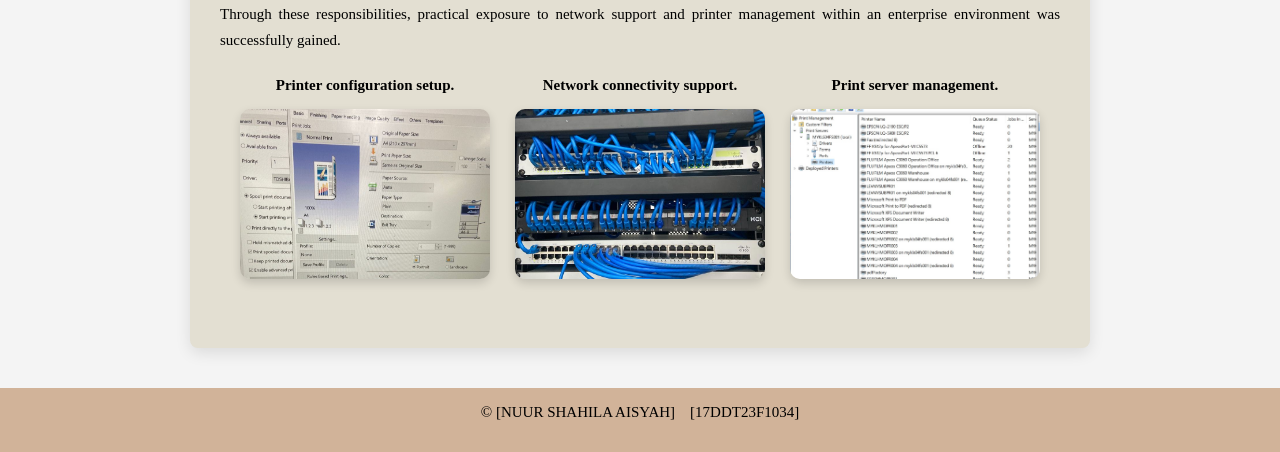
<file: technical_report.html>
<!DOCTYPE html>
<html>
<head>

<meta name="viewport" content="width=device-width, initial-scale=1.0">

<title>Industrial Training Report - Technical Report</title>

<style>

*{
margin:0;
padding:0;
box-sizing:border-box;
}

body{
font-family:"Times New Roman", Times, serif;
background:#f4f4f4;
color:black;
}


.header{
background:#D1B399;
color:black;
text-align:center;
padding:15px;
font-size:24px;
font-weight:bold;
letter-spacing:1px;
}


nav{
background:#D1B399;
padding:15px;
text-align:center;
position:relative;
}

.nav-links{
display:flex;
justify-content:center;
align-items:center;
flex-wrap:wrap;
gap:20px;
}

.nav-links a{
color:white;
text-decoration:none;
font-weight:bold;
position:relative;
font-size:15px;
}

.nav-links a::after{
content:"";
width:0%;
height:2px;
background:white;
position:absolute;
left:0;
bottom:-4px;
transition:0.3s;
}

.nav-links a:hover::after{
width:100%;
}

.menu-toggle{
display:none;
font-size:24px;
color:white;
font-weight:bold;
cursor:pointer;
text-align:left;
}

@keyframes fadeIn{
from{opacity:0;}
to{opacity:1;}
}


.container{
max-width:900px;
margin:40px auto;
padding:30px;
background:#E3DFD2;
border-radius:8px;
box-shadow:0 5px 15px rgba(0,0,0,0.1);
text-align:justify;
}

h1{
font-size:26px;
text-align:center;
margin-bottom:20px;
}

h2{
font-size:18px;
margin-top:20px;
margin-bottom:10px;
font-weight:bold;
}

p{
font-size:15px;
margin-bottom:15px;
line-height:1.7;
}


.technical-gallery{
display:flex;
justify-content:center;
flex-wrap:wrap;
gap:25px;
margin-top:20px;
margin-bottom:35px;
}

.technical-item{
width:250px;
text-align:center;
}

.technical-item p{
font-size:15px;
font-weight:bold;
margin-bottom:10px;
}

.technical-item img{
width:100%;
height:170px;
object-fit:cover;
border-radius:10px;
box-shadow:0 4px 10px rgba(0,0,0,0.15);
transition:0.3s;
}

.technical-item img:hover{
transform:scale(1.03);
}


.popup{
display:none;
position:fixed;
top:0;
left:0;
width:100%;
height:100%;
background:rgba(0,0,0,0.85);
justify-content:center;
align-items:center;
z-index:999;
padding:20px;
}

.popup img{
max-width:90%;
max-height:90%;
border-radius:10px;
box-shadow:0 5px 20px rgba(0,0,0,0.4);
}

.popup span{
position:absolute;
top:20px;
right:30px;
font-size:35px;
color:white;
cursor:pointer;
font-weight:bold;
}
  

footer{
background:#D1B399;
color:black;
text-align:center;
padding:12px;
margin-top:40px;
}


@media (max-width:768px){

.header{
background:#D1B399;
color:black;
text-align:center;
padding:15px;
font-size:24px;
font-weight:bold;
letter-spacing:1px;
}

.header span{
font-size:14px !important;
}

.menu-toggle{
display:block;
padding-left:10px;
text-align:left;
}

.nav-links{
display:none;
flex-direction:column;
background:#D1B399;
margin-top:15px;
padding:10px 0;
border-radius:8px;
animation:fadeIn 0.3s ease;
}

.nav-links.active{
display:flex;
}

.nav-links a{
padding:10px;
font-size:16px;
}

.container{
width:92%;
margin:25px auto;
padding:20px;
}

h1{
font-size:22px;
}

h2{
font-size:20px;
}

p{
font-size:14px;
line-height:1.8;
}

.technical-gallery{
flex-direction:column;
align-items:center;
}

.technical-item{
width:100%;
max-width:320px;
}

.technical-item img{
height:200px;
}

}

</style>

</head>

<body>

<div class="header">
INDUSTRIAL TRAINING REPORT<br>
<span style="font-size:14px;">Diploma in Information Technology (Networking System)</span>
</div>

<nav>

<div class="menu-toggle" onclick="toggleMenu()">☰ Menu</div>

<div class="nav-links" id="navLinks">
<a href="index.html">Home</a>
<a href="executive_summary.html">Executive Summary</a>
<a href="acknowledgement.html">Acknowledgement</a>
<a href="introduction.html">Introduction</a>
<a href="company_background.html">Company Background</a>
<a href="weekly_summary.html">Weekly Summary</a>
<a href="technical_report.html">Technical Report</a>
<a href="conclusion.html">Conclusion</a>
</div>

</nav>

<div class="container">

<h1>Technical Report</h1>

<h2>Laptop Deployment & Imaging</h2>

<p>
During the industrial training period, laptop deployment and imaging activities were carried out to prepare devices for company users. The process included installing operating systems, rebuilding system images, joining laptops into the company domain, and configuring user settings. Active Directory was also used to create and manage computer objects to ensure proper integration within the company network environment. These tasks helped improve understanding of enterprise deployment procedures and device management processes.
</p>

<div class="technical-gallery">

<div class="technical-item">
<p>Laptop deployment process.</p>
<img src="image/laptop1.png" onclick="showPopup(this.src)">
</div>

<div class="technical-item">
<p>System imaging activity.</p>
<img src="image/laptop2.png" onclick="showPopup(this.src)">
</div>

<div class="technical-item">
<p>Domain configuration setup.</p>
<img src="image/laptop3.png" onclick="showPopup(this.src)">
</div>

</div>

<h2>Software Installation & Configuration</h2>

<p>
Various software installations and configurations were performed based on user requirements and company standards. Applications such as Microsoft 365, SAP Business One, Tekla Structures, Revit, and EXQL Reporting tools were installed and configured accordingly. In addition, security software including Zscaler, Symantec Endpoint Protection, VPN clients, and Qualys were deployed to ensure secure system access and compliance with company security policies. This experience enhanced technical skills in software management and enterprise application support.
</p>

<div class="technical-gallery">

<div class="technical-item">
<p>Microsoft 365 installation.</p>
<img src="image/software1.png" onclick="showPopup(this.src)">
</div>

<div class="technical-item">
<p>SAP system configuration.</p>
<img src="image/software2.png" onclick="showPopup(this.src)">
</div>

<div class="technical-item">
<p>Software setup activities.</p>
<img src="image/software3.png" onclick="showPopup(this.src)">
</div>

</div>

<h2>Troubleshooting & Technical Support</h2>

<p>
Troubleshooting activities were frequently conducted to resolve hardware, software, and network-related issues faced by users. Problems such as Wi-Fi connectivity issues, keyboard malfunctions, SAP printing errors, RDP connection failures, SCCM imaging errors, and dongle connection problems were investigated and resolved using suitable troubleshooting methods. Remote support and direct technical assistance were also provided to users to ensure minimal disruption to daily operations. These activities strengthened problem-solving and analytical skills in handling real-world IT support situations.
</p>

<div class="technical-gallery">

<div class="technical-item">
<p>Technical troubleshooting support.</p>
<img src="image/troubleshoot1.png" onclick="showPopup(this.src)">
</div>

<div class="technical-item">
<p>System error checking.</p>
<img src="image/troubleshoot2.png" onclick="showPopup(this.src)">
</div>

<div class="technical-item">
<p>User support assistance.</p>
<img src="image/troubleshoot3.png" onclick="showPopup(this.src)">
</div>

</div>

<h2>Printer & Network Configuration</h2>

<p>
Printer and network configuration tasks were also performed throughout the internship period. These included configuring colour printing permissions, managing print server settings, adjusting duplex printing options, and supporting SAP print configurations for users. Network-related tasks such as checking connectivity issues, configuring wireless access, and supporting VPN connections were also carried out. Through these responsibilities, practical exposure to network support and printer management within an enterprise environment was successfully gained.
</p>

<div class="technical-gallery">

<div class="technical-item">
<p>Printer configuration setup.</p>
<img src="image/network1.png" onclick="showPopup(this.src)">
</div>

<div class="technical-item">
<p>Network connectivity support.</p>
<img src="image/network2.png" onclick="showPopup(this.src)">
</div>

<div class="technical-item">
<p>Print server management.</p>
<img src="image/network3.png" onclick="showPopup(this.src)">
</div>

</div>

</div>

<!-- POPUP -->
<div id="popup" class="popup">
<span onclick="closePopup()">×</span>
<img id="popupImg">
</div>

<script>

function toggleMenu(){
var menu=document.getElementById("navLinks");
menu.classList.toggle("active");
}

function showPopup(src){
document.getElementById("popup").style.display="flex";
document.getElementById("popupImg").src=src;
}

function closePopup(){
document.getElementById("popup").style.display="none";
}

</script>
  
<footer>
<p>© [NUUR SHAHILA AISYAH] &nbsp;&nbsp; [17DDT23F1034]</p>
</footer>

<script>

function toggleMenu(){
var menu=document.getElementById("navLinks");
menu.classList.toggle("active");
}

</script>
  
</body>
</html>
</file>
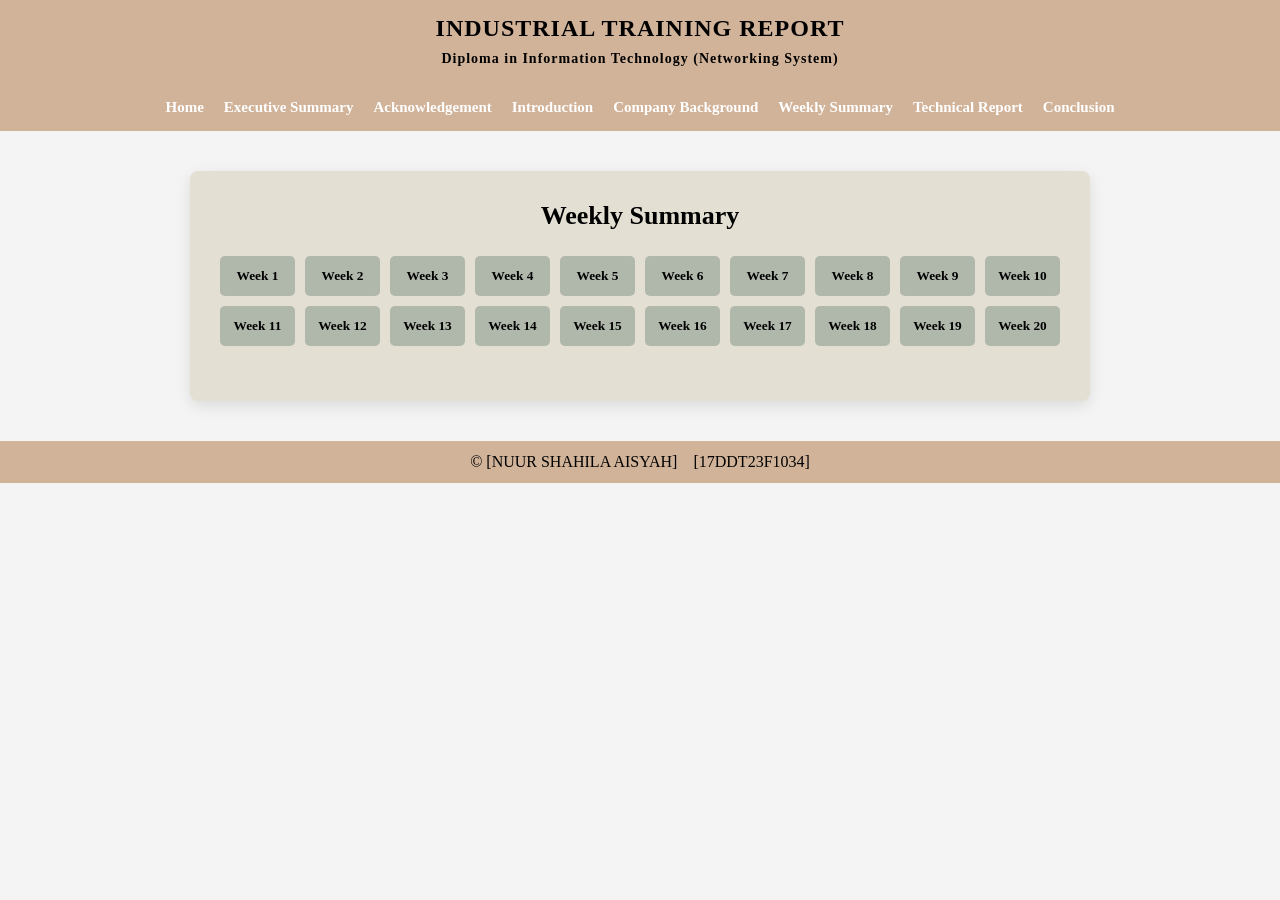
<file: weekly_summary.html>
<!DOCTYPE html>
<html>
<head>

<meta name="viewport" content="width=device-width, initial-scale=1.0">

<title>Industrial Training Report - Weekly Summary</title>

<style>

*{
margin:0;
padding:0;
box-sizing:border-box;
}

body{
font-family:"Times New Roman", Times, serif;
background:#f4f4f4;
color:black;
}


.header{
background:#D1B399;
color:black;
text-align:center;
padding:15px;
font-size:24px;
font-weight:bold;
letter-spacing:1px;
}


nav{
background:#D1B399;
padding:15px;
text-align:center;
position:relative;
}

.nav-links{
display:flex;
justify-content:center;
align-items:center;
flex-wrap:wrap;
gap:20px;
}

.nav-links a{
color:white;
text-decoration:none;
font-weight:bold;
position:relative;
font-size:15px;
}

.nav-links a::after{
content:"";
width:0%;
height:2px;
background:white;
position:absolute;
left:0;
bottom:-4px;
transition:0.3s;
}

.nav-links a:hover::after{
width:100%;
}

.menu-toggle{
display:none;
font-size:24px;
color:white;
font-weight:bold;
cursor:pointer;
text-align:left;
}


@keyframes fadeIn{
from{opacity:0;}
to{opacity:1;}
}


.container{
max-width:900px;
margin:40px auto;
padding:30px;
background:#E3DFD2;
border-radius:8px;
box-shadow:0 5px 15px rgba(0,0,0,0.1);
}

.page-title{
font-size:26px;
text-align:center;
margin-bottom:25px;
font-weight:bold;
}


.week-buttons{
display:grid;
grid-template-columns:repeat(10,1fr);
gap:10px;
margin-bottom:25px;
}

.week-btn{
padding:12px;
background:#B0B7AB;
border:none;
border-radius:5px;
cursor:pointer;
font-weight:bold;
transition:0.3s;
font-family:"Times New Roman";
}

.week-btn:hover{
background:#9EA596;
transform:translateY(-2px);
}


.week-content{
display:none;
background:white;
padding:25px;
margin-top:10px;
border-radius:6px;
box-shadow:0 3px 10px rgba(0,0,0,0.1);
text-align:justify;
animation:fadeIn 0.3s ease;
}

.week-content h2{
margin-bottom:20px;
text-align:center;
font-size:24px;
}

.week-content p{
font-size:15px;
line-height:1.7;
margin-bottom:15px;
}

.image-row{
display:flex;
justify-content:center;
align-items:center;
gap:20px;
margin-top:20px;
margin-bottom:20px;
flex-wrap:nowrap;
overflow-x:auto;
}

.image-row img{
width:250px;
min-width:250px;
height:170px;
object-fit:cover;
border-radius:10px;
cursor:pointer;
transition:0.3s;
box-shadow:0 4px 10px rgba(0,0,0,0.15);
display:block;
}

.image-row img:hover{
transform:scale(1.03);
}


.popup{
display:none;
position:fixed;
top:0;
left:0;
width:100%;
height:100%;
background:rgba(0,0,0,0.85);
justify-content:center;
align-items:center;
z-index:999;
padding:20px;
}

.popup img{
max-width:85%;
max-height:85%;
border-radius:10px;
box-shadow:0 5px 20px rgba(0,0,0,0.4);
}

.popup span{
position:absolute;
top:20px;
right:30px;
font-size:35px;
color:white;
cursor:pointer;
font-weight:bold;
}


footer{
background:#D1B399;
color:black;
text-align:center;
padding:12px;
margin-top:40px;
}


@media (max-width:768px){

.header{
font-size:18px;
padding:12px;
}

.header span{
font-size:12px !important;
}

.menu-toggle{
display:block;
padding-left:10px;
text-align:left;
}

.nav-links{
display:none;
flex-direction:column;
background:#D1B399;
margin-top:15px;
padding:10px 0;
border-radius:8px;
animation:fadeIn 0.3s ease;
}

.nav-links.active{
display:flex;
}

.nav-links a{
padding:10px;
font-size:16px;
}

.container{
width:92%;
margin:25px auto;
padding:20px;
}

.page-title{
font-size:22px;
}

.week-buttons{
grid-template-columns:repeat(2,1fr);
}

.week-btn{
font-size:14px;
padding:10px;
}

.week-content{
padding:18px;
}

.week-content h2{
font-size:20px;
}

.week-content p{
font-size:14px;
line-height:1.8;
}

.image-row{
flex-direction:column;
}

.image-row img{
height:auto;
}

.popup img{
max-width:95%;
max-height:80%;
}

}

</style>
</head>

<body>

<div class="header">
INDUSTRIAL TRAINING REPORT<br>
<span style="font-size:14px;">
Diploma in Information Technology (Networking System)
</span>
</div>

<nav>

<div class="menu-toggle" onclick="toggleMenu()">☰ Menu</div>

<div class="nav-links" id="navLinks">
<a href="index.html">Home</a>
<a href="executive_summary.html">Executive Summary</a>
<a href="acknowledgement.html">Acknowledgement</a>
<a href="introduction.html">Introduction</a>
<a href="company_background.html">Company Background</a>
<a href="weekly_summary.html">Weekly Summary</a>
<a href="technical_report.html">Technical Report</a>
<a href="conclusion.html">Conclusion</a>
</div>

</nav>

<div class="container">

<h1 class="page-title">Weekly Summary</h1>

<div class="week-buttons">

<script>
for(let i=1;i<=20;i++){
document.write(
'<button class="week-btn" onclick="showWeek('+i+')">Week '+i+'</button>'
);
}
</script>

</div>

<div id="weekPanel" class="week-content"></div>

</div>

<!-- POPUP -->
<div id="popup" class="popup">
<span onclick="closePopup()">×</span>
<img id="popupImg">
</div>

<footer>
<p>© [NUUR SHAHILA AISYAH] &nbsp;&nbsp; [17DDT23F1034]</p>
</footer>

<script>

function toggleMenu(){
var menu=document.getElementById("navLinks");
menu.classList.toggle("active");
}

function showPopup(src){
document.getElementById("popup").style.display="flex";
document.getElementById("popupImg").src=src;
}

function closePopup(){
document.getElementById("popup").style.display="none";
}

let weeks=[

// WEEK 1
`<p>During the first week of industrial training, onboarding sessions were attended to gain an understanding of the company’s departments and IT processes. Basic IT support knowledge was introduced, including the use of Okta for authentication, remote access tools, password reset procedures, and account unlocking methods. The server room and several network devices were also observed to understand the company’s IT infrastructure and system management.</p>
<p>Remote support activities were carried out, where troubleshooting assistance was provided to users. Devices were joined to the company domain through VPN connections, and Microsoft Office upgrades were performed when required. Computer asset records were also updated in Microsoft Excel to ensure that asset information remained accurate. In addition, issues related to corrupted Excel files were resolved to allow users to access their files properly.</p>

<div class="image-row">
<img src="image/week1-1.png" onclick="showPopup(this.src)">
<img src="image/week1-2.png" onclick="showPopup(this.src)">
<img src="image/week1-3.png" onclick="showPopup(this.src)">
</div>`,

// WEEK 2
`<p>During the second week, remote IT support tasks were performed, including the removal of unnecessary software, updating records, and verifying asset information to maintain accurate documentation of company devices. Preparation for device disposal was also carried out by identifying unused equipment and ensuring that required procedures were followed.</p>
<p>Several IT support responsibilities were handled while the supervisor was on leave, providing greater exposure to daily IT operations. The company’s computer asset data was updated to maintain accurate records. Software installation for engineering staff was also carried out to ensure that the required tools were available. In addition, Microsoft 365 licenses were upgraded from E1 to E3 through Active Directory to provide enhanced features. Assistance was also provided in preparing an IT budget report by organizing the relevant information.</p>

<div class="image-row">
<img src="image/week2-1.png" onclick="showPopup(this.src)">
<img src="image/week2-2.png" onclick="showPopup(this.src)">
<img src="image/week2-3.png" onclick="showPopup(this.src)">
</div>`,

// WEEK 3
`<p>During the third week, support was provided for Microsoft 365 upgrades for users located in multiple countries. The installation and activation processes were ensured to be completed successfully so that users could access the latest features.</p>
<p>Application issues such as PDF errors and system lagging were troubleshot and resolved. New laptops were set up for engineering staff by installing the required software and preparing the devices for immediate use. Remote system maintenance was also performed to assist users without requiring physical access. Additional software installations were carried out using command-line tools, and email forwarding was configured to ensure proper email delivery.</p>

<div class="image-row">
<img src="image/week3-1.png" onclick="showPopup(this.src)">
<img src="image/week3-2.png" onclick="showPopup(this.src)">
<img src="image/week3-3.png" onclick="showPopup(this.src)">
</div>`,

// WEEK 4
`<p>During the fourth week, engineering software was installed on several laptops to ensure that users had the necessary applications for their tasks. Microsoft 365 upgrades were also performed to ensure that users were using the latest version.</p>
<p>Several software performance issues reported by users were investigated and resolved to improve system performance. Assistance was provided to users experiencing login and password issues, where password resets were performed through Active Directory. Remote support was also provided for SAP server access, and required files were copied to assist users in completing their tasks.</p>

<div class="image-row">
<img src="image/week4-1.png" onclick="showPopup(this.src)">
<img src="image/week4-2.png" onclick="showPopup(this.src)">
<img src="image/week4-3.png" onclick="showPopup(this.src)">
</div>`,

// WEEK 5
`<p>During the fifth week, users were informed about the Microsoft 365 E3 upgrade, and installation arrangements were made to ensure a smooth upgrade process. Several devices were joined to the company domain, and issues related to GDrive access were resolved using Command Prompt and Group Policy configurations.</p>
<p>Remote support was provided to users located in Singapore and India. Required software such as VPN, SAP, Zscaler, Symantec, and Qualys was installed to ensure secure system access. HTA application performance issues were also investigated and resolved. Engineering software including Tilt-Up, RFEM, and Bluebeam was installed for engineering staff. Assistance was also provided to users who required password resets. Laptops were prepared for new users, and local administrator passwords were retrieved when necessary for system configuration and troubleshooting.</p>
<p>In addition, Dlubal software was reinstalled for users experiencing issues with the application. Wi-Fi, firewall settings, and access points were also configured for network setup at the new office.</p>

<div class="image-row">
<img src="image/week5-1.png" onclick="showPopup(this.src)">
<img src="image/week5-2.png" onclick="showPopup(this.src)">
<img src="image/week5-3.png" onclick="showPopup(this.src)">
</div>`,

// WEEK 6
`<p>During the sixth week, IT support and troubleshooting tasks were carried out to improve user accessibility and system performance. Microsoft 365 was upgraded for users in Malaysia, Singapore, India, and the Philippines to ensure access to the latest Office applications. Software installation tasks were also performed, including reinstalling Aramex software, installing DSC Utility software, and enabling SAP server access for users.</p>
<p> In addition, several troubleshooting activities were completed to resolve issues related to GDrive access, Outlook freezing, Adobe Acrobat not responding, and printer drivers. Folder location issues were also fixed by restoring the correct folder path. Support was provided to users who required access to restricted websites and SAP servers. Overall, these activities improved troubleshooting skills, software management knowledge, and experience in handling user support and system configuration tasks.</p>

<div class="image-row">
<img src="image/week6-1.png" onclick="showPopup(this.src)">
<img src="image/week6-2.png" onclick="showPopup(this.src)">
<img src="image/week6-3.png" onclick="showPopup(this.src)">
</div>`,

// WEEK 7
`<p>During the seventh week, a report was prepared to identify laptops that had been used for more than three years. This report was created to assist the IT department in monitoring device lifecycle and planning future hardware replacements. A laptop for a user in Singapore was joined to the company domain, and required software including SAP server access, VPN, and Okta Verify was installed to ensure proper system access and authentication.</p> 
<p>Microsoft 365 upgrades were also carried out for several users. Issues related to SAP printing were investigated and resolved to ensure proper functionality. VPN connection issues reported by users were also checked and resolved. In addition, engineering software installations and updates were performed. The Windows versions of users’ computers were also checked through Active Directory to ensure that supported operating systems were being used within the company network.</p>

<div class="image-row">
<img src="image/week7-1.png" onclick="showPopup(this.src)">
<img src="image/week7-2.png" onclick="showPopup(this.src)">
<img src="image/week7-3.png" onclick="showPopup(this.src)">
</div>`,

// WEEK 8
`<p>During the eighth week, several IT support and office-related tasks were carried out. Microsoft 365 was upgraded for users located in Malaysia and India to ensure access to the latest features and improved performance. In addition, Zscaler was installed, and email configuration was completed for a user in Singapore to ensure secure network access and proper email functionality.</p> 
<p>Support was also provided to a user who required assistance in setting up Okta Verify on a new mobile device. This was carried out to ensure continued use of multi-factor authentication for secure access to company systems. Hardware setup activities were also performed, including installing monitors at the new office and exploring the Smart Whiteboard to understand its features. A list of functions was created to assist users in utilizing the device effectively.</p> 
<p>Participation in office relocation activities was also carried out. This included cleaning the workspace, packing equipment, and organizing items at the old office to prepare for relocation. These activities ensured a smooth and efficient transition to the new office.</p>

<div class="image-row">
<img src="image/week8-1.png" onclick="showPopup(this.src)">
<img src="image/week8-2.png" onclick="showPopup(this.src)">
<img src="image/week8-3.png" onclick="showPopup(this.src)">
</div>`,

// WEEK 9 
`<p>During the ninth week, multiple system maintenance and user support activities were performed to ensure smooth daily operations. A presentation on Smart TV usage was delivered to help users understand how to utilize the device for meetings and presentations. In addition, printer drivers were installed and multiple user issues were resolved, including login problems, GDrive access, and laptop performance issues.</p>
<p>Support was also provided through software installation for engineering users and system troubleshooting. Required applications were installed, Word and Adobe issues were fixed, and HTA software bugs were resolved. Active Directory updates were performed to ensure accurate user information, especially after office relocation.</p>
<p>Network and system troubleshooting were also carried out. Server connectivity was checked when ping requests failed, and old user profiles were removed from laptops using system commands. These actions ensured that systems were functioning properly and ready for user operations.</p>

<div class="image-row">
<img src="image/week9-1.png" onclick="showPopup(this.src)">
<img src="image/week9-2.png" onclick="showPopup(this.src)">
<img src="image/week9-3.png" onclick="showPopup(this.src)">
</div>`,

  // WEEK 10
`<p>During the tenth week, system stability and user accessibility were maintained through several technical activities. Microsoft 365 was upgraded for users in Malaysia and India, and email backups were performed to prevent data loss during updates. Printer drivers were installed and network-related issues were handled, including notifying users about downtime and verifying connectivity after recovery.</p>
<p>In addition, software-related issues were resolved. HTA software problems were fixed, Word and Adobe applications were restored, and overall system performance was improved. SAP-related printing issues were also addressed to ensure uninterrupted task completion.</p>
<p>Server-related activities were also carried out through migration testing. Ping tests were performed, printing functionality was verified, and backup PCs were checked to ensure proper operation after system changes.</p>

<div class="image-row">
<img src="image/week10-1.png" onclick="showPopup(this.src)">
<img src="image/week10-2.png" onclick="showPopup(this.src)">
<img src="image/week10-3.png" onclick="showPopup(this.src)">
</div>`,

  // WEEK 11
`<p>During the eleventh week, support for engineering operations was provided through software installation and troubleshooting activities. Engineering software such as HCC, Demu, HTA, Bluebeam, AutoCAD, Prokon, and HDB were installed to ensure users had the necessary tools. SAP-related issues, especially printing problems, were also resolved.</p>
<p>System performance issues were addressed during this week. Laptop lagging problems were resolved by clearing temporary files and running system scans, resulting in improved performance. User access issues were also handled, including exiting Zscaler for restricted website access and managing GDrive permissions.</p>
<p>Additional troubleshooting was conducted for SAP printer configuration, where incorrect printer names were corrected to restore functionality.</p>

<div class="image-row">
<img src="image/week11-1.png" onclick="showPopup(this.src)">
<img src="image/week11-2.png" onclick="showPopup(this.src)">
<img src="image/week11-3.png" onclick="showPopup(this.src)">
</div>`,

  // WEEK 12
`<p>During the twelfth week, daily operations were supported through system configuration and maintenance activities. Active Directory user information was updated, and Microsoft 365 upgrades were carried out to ensure access to the latest features. Issues related to Outlook and network access were also resolved, including assisting users with Zscaler restrictions.</p>
<p>Domain joining issues were addressed, where conflicts in Active Directory were resolved by resetting user accounts. Engineering software and licenses such as Bluebeam were installed and configured to meet user requirements.</p>
<p>Laptop setup and troubleshooting activities were also performed. VPN connection issues were fixed through configuration adjustments, and HTA software issues were resolved. Additional support included printer setup, OneDrive access troubleshooting, and security software installation.</p>

<div class="image-row">
<img src="image/week12-1.png" onclick="showPopup(this.src)">
<img src="image/week12-2.png" onclick="showPopup(this.src)">
<img src="image/week12-3.png" onclick="showPopup(this.src)">
</div>`,

  // WEEK 13
`<p>During the thirteenth week, system operations were maintained through troubleshooting and user support activities. Software issues were resolved by reinstalling HTA and modifying configuration files. VPN connection problems were fixed by adjusting gateway settings, and SAP printer drivers were updated. Outlook issues were also resolved.</p>
<p>User support tasks were carried out, including Microsoft 365 upgrades, engineering software installation, and password resets through Active Directory. Printer drivers were installed, and assistance was provided for VPN setup and printing issues. Asset tagging and VPN testing using spare laptops were also completed.</p>
<p>Cloud-related issues such as Box synchronization were resolved by guiding users through online login. Access to SAP servers was also granted.</p>

<div class="image-row">
<img src="image/week13-1.png" onclick="showPopup(this.src)">
<img src="image/week13-2.png" onclick="showPopup(this.src)">
<img src="image/week13-3.png" onclick="showPopup(this.src)">
</div>`,

  // WEEK 14
`<p>During the fourteenth week, system setup and configuration tasks were carried out to support operational needs. Laptop setups were completed, including domain joining, installation of security tools such as VPN, Zscaler, Qualys, and Symantec, as well as engineering software and Microsoft 365 upgrades.</p>
<p>Troubleshooting activities were also conducted. Printer scanning issues were resolved through gateway IP and SMTP updates. VPN and SAP issues were fixed, and Wi-Fi connectivity problems were addressed. Active Directory server performance was also checked using ping tests.</p>
<p>System performance issues such as taskbar crashes and laptop lagging were resolved through system repairs. Coordination with external vendors such as Maxis and Ricoh was also carried out. Administrative updates in GDrive were completed.</p>

<div class="image-row">
<img src="image/week14-1.png" onclick="showPopup(this.src)">
<img src="image/week14-2.png" onclick="showPopup(this.src)">
<img src="image/week14-3.png" onclick="showPopup(this.src)">
</div>`,

  // WEEK 15
`<p>During the fifteenth week, operational support was provided through system setup and access management activities. Access permissions were configured for shared drives, and asset records were updated to ensure accurate inventory tracking.</p>
<p>System deployment tasks were carried out by installing operating system images on new devices using bootable USBs. Devices were joined to the domain, and computer objects were created in Active Directory. Network connectivity was verified to ensure proper functionality.</p>
<p>Software-related issues involving HTA were resolved through reinstallation and configuration adjustments. Printer drivers were also installed to complete setup processes.</p>

<div class="image-row">
<img src="image/week15-1.png" onclick="showPopup(this.src)">
<img src="image/week15-2.png" onclick="showPopup(this.src)">
<img src="image/week15-3.png" onclick="showPopup(this.src)">
</div>`,

  // WEEK 16
`<p>During the sixteenth week, device preparation and deployment activities were performed to support organizational requirements. New laptops were configured with system images and necessary software, including engineering tools and security applications. Domain joining and Active Directory setup were completed for multiple users.</p>
<p>System troubleshooting was also conducted. Audio issues were resolved through driver reinstallation, and Windows updates were applied. Laptop restaging was performed, and file access issues were resolved using command-line tools such as takeown and icacls. Administrative tasks included attending meetings for deployment planning and verifying asset inventory records.</p>

<div class="image-row">
<img src="image/week16-1.png" onclick="showPopup(this.src)">
<img src="image/week16-2.png" onclick="showPopup(this.src)">
<img src="image/week16-3.png" onclick="showPopup(this.src)">
</div>`,

  // WEEK 17
`<p>During the seventeenth week, device configuration and maintenance activities were carried out to support operational readiness. New laptops were prepared through manual image building and installation of security tools such as Zscaler, Qualys, Symantec, and VPN. Engineering software including Bluebeam, Job Board, and Tilt-Up was also installed.</p>
<p>Troubleshooting activities were performed, including resolving SAP performance issues and fixing Bluetooth audio problems. Additional software such as Click-to-Ship was installed to support operations. System maintenance tasks were also completed, including software reinstallation for engineering users and reformatting a Surface device for reuse.</p>

<div class="image-row">
<img src="image/week17-1.png" onclick="showPopup(this.src)">
<img src="image/week17-2.png" onclick="showPopup(this.src)">
<img src="image/week17-3.png" onclick="showPopup(this.src)">
</div>`,

  // WEEK 18
`<p> During the eighteenth week, deployment and troubleshooting tasks were carried out to prepare systems and devices for users. New laptops were set up by building system images, creating computer objects in Active Directory, and installing required software such as Microsoft 365, SAP, Tekla Structures, and Revit. Security tools including Zscaler, Qualys, Symantec, and VPN were also installed to ensure secure access. Remote support was provided to users in India, including software installation and removal of USB restrictions. </p>
<p> In addition, network and application troubleshooting tasks were performed to resolve issues related to MaxHub dongle connectivity, VPN access, SAP digital signature errors, Outlook restrictions, and printer functionality. Printer issues involving colour printing and PDF loading were fixed by updating SAP printer drivers and adjusting print settings. Administrative tasks such as updating Excel records and checking laptop inventory were also completed. Overall, these activities improved troubleshooting skills, system performance, and user accessibility. </p>

<div class="image-row">
<img src="image/week18-1.png" onclick="showPopup(this.src)">
<img src="image/week18-2.png" onclick="showPopup(this.src)">
<img src="image/week18-3.png" onclick="showPopup(this.src)">
</div>`,

// WEEK 19
`<p> During the nineteenth week, IT deployment and troubleshooting tasks were carried out to prepare laptops and systems for users. New laptops were built and rebuilt, followed by installation of security tools and required software. Support was also provided for domain joining and SAP connectivity testing to ensure users could access company systems properly. </p>
<p>In addition, several troubleshooting activities were performed involving Outlook, Microsoft Teams, printers, and network connectivity. Outlook login and lagging issues were resolved through browser login methods, clearing temporary files, and running system scans. Printer issues were fixed by restarting print services on both user and server sides, while network issues were troubleshot by checking Ethernet ports and direct switch connections. Laptop reformatting and setup for new users were also completed. </p>

<div class="image-row">
<img src="image/week19-1.png" onclick="showPopup(this.src)">
<img src="image/week19-2.png" onclick="showPopup(this.src)">
<img src="image/week19-3.png" onclick="showPopup(this.src)">
</div>`,

// WEEK 20
`<p> During the twentieth week, various IT deployment and troubleshooting tasks were carried out to support users and ensure systems were functioning properly. Laptops were set up for users in India, the Philippines, and the Finance department by installing security tools, engineering software, AutoCAD licenses, and configuring shared mailboxes. A finance laptop with SAP issues was reformatted and manually rebuilt, which successfully restored the system functionality. </p>
<p> In addition, several troubleshooting and support activities were performed involving printers, VPN connectivity, HTA software, and network systems. Printer performance issues were resolved through manual driver installation, while Wi-Fi and VPN connection problems were fixed for users. Server room equipment was checked during a network downtime issue, and HTA software problems involving black report outputs were resolved. Hardware setup tasks such as monitor installation and network port testing were also completed. Overall, these activities improved troubleshooting skills, system performance, and experience in handling IT support operations. </p>

<div class="image-row">
<img src="image/week20-1.png" onclick="showPopup(this.src)">
<img src="image/week20-2.png" onclick="showPopup(this.src)">
<img src="image/week20-3.png" onclick="showPopup(this.src)">
</div>`,

];

function showWeek(week){

let panel=document.getElementById("weekPanel");

panel.style.display="block";

panel.innerHTML=
"<h2>Week "+week+"</h2>"+(weeks[week-1]||"");

window.scrollTo({
top:panel.offsetTop-100,
behavior:"smooth"
});

}

</script>

</body>
</html>
</file>
